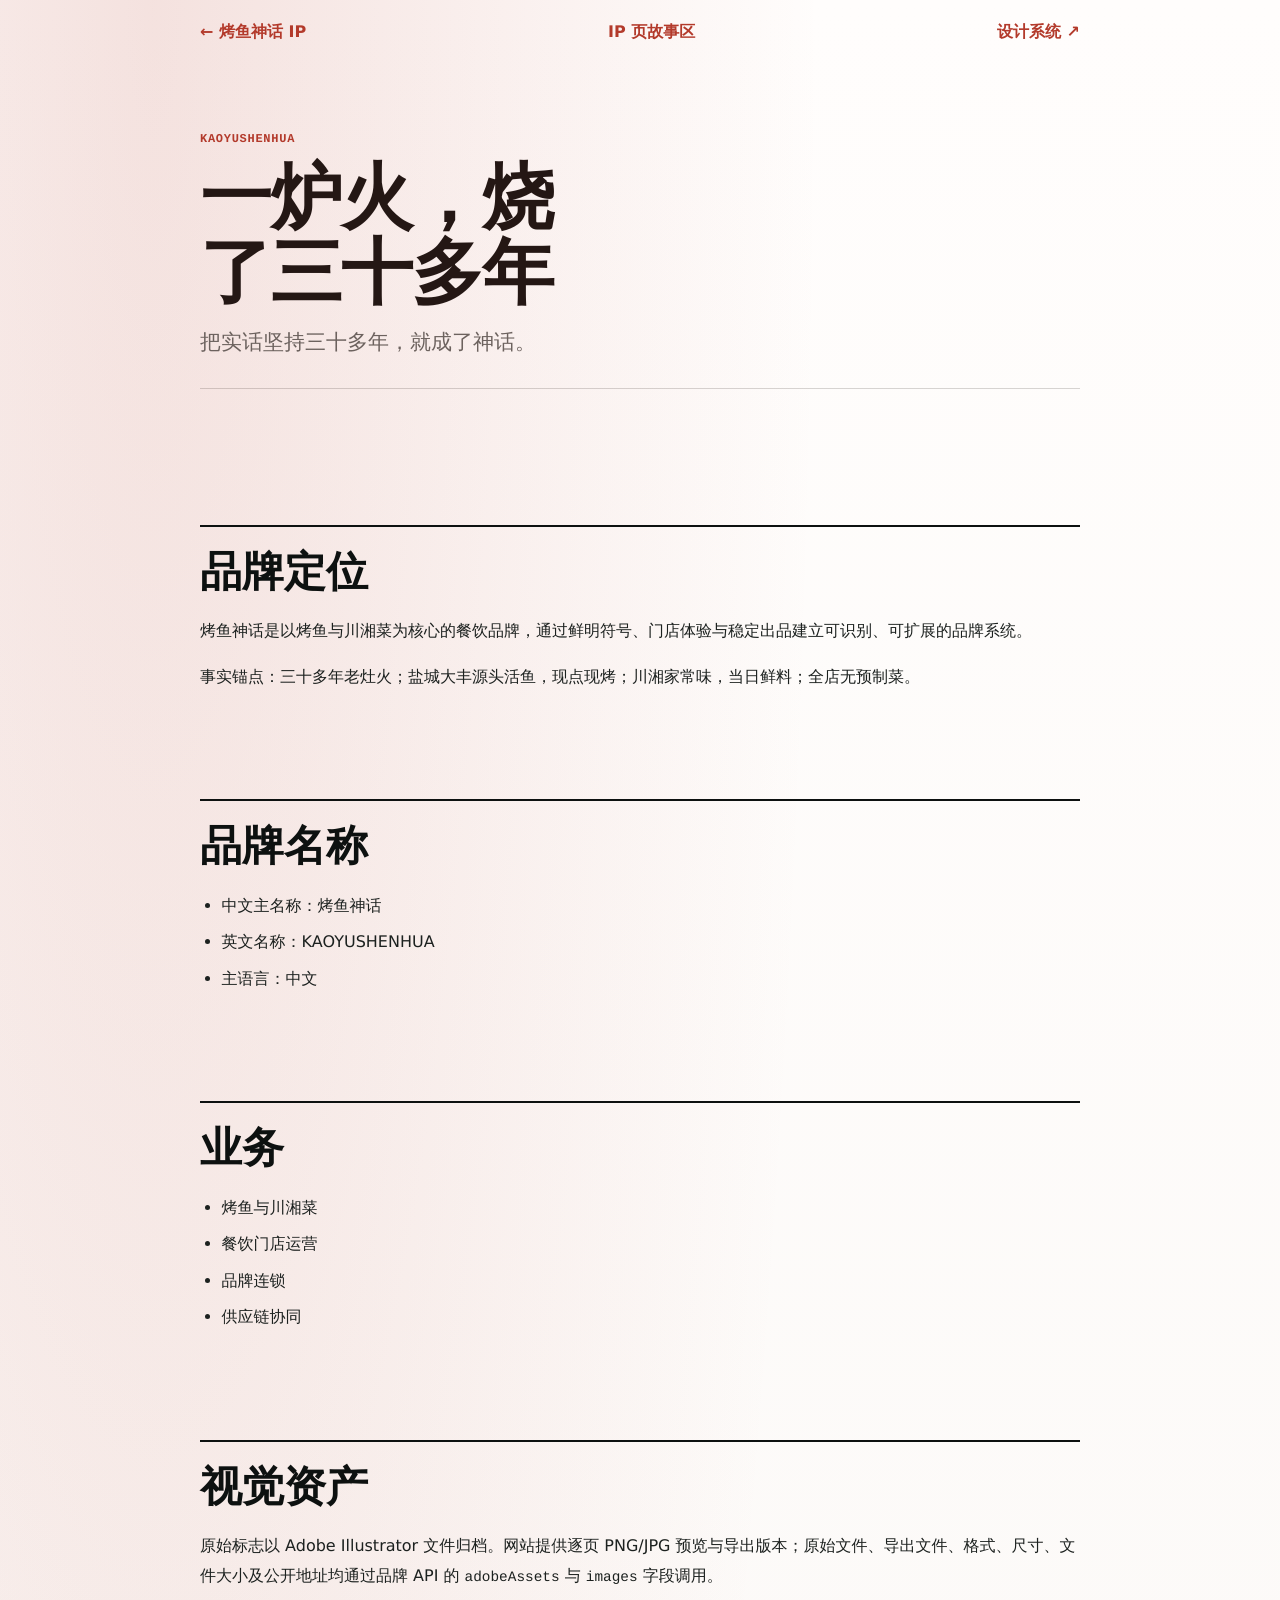
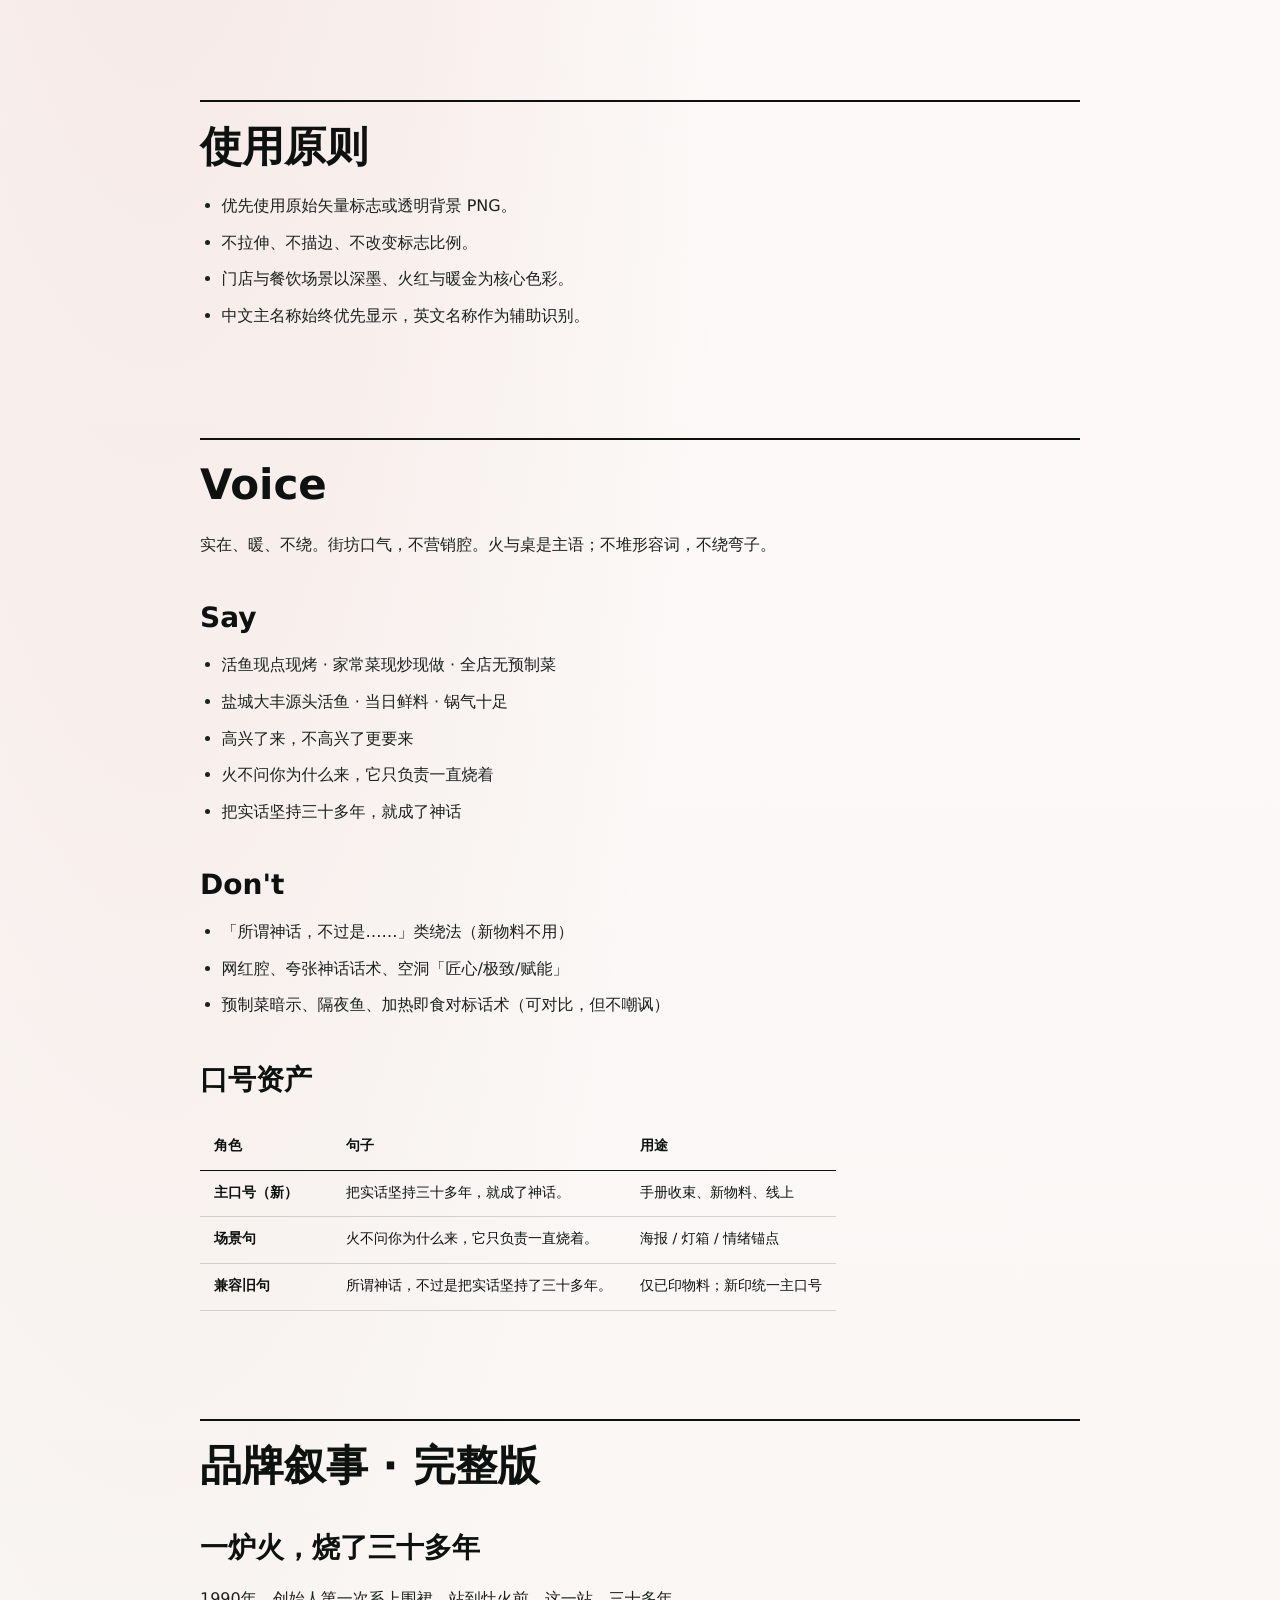
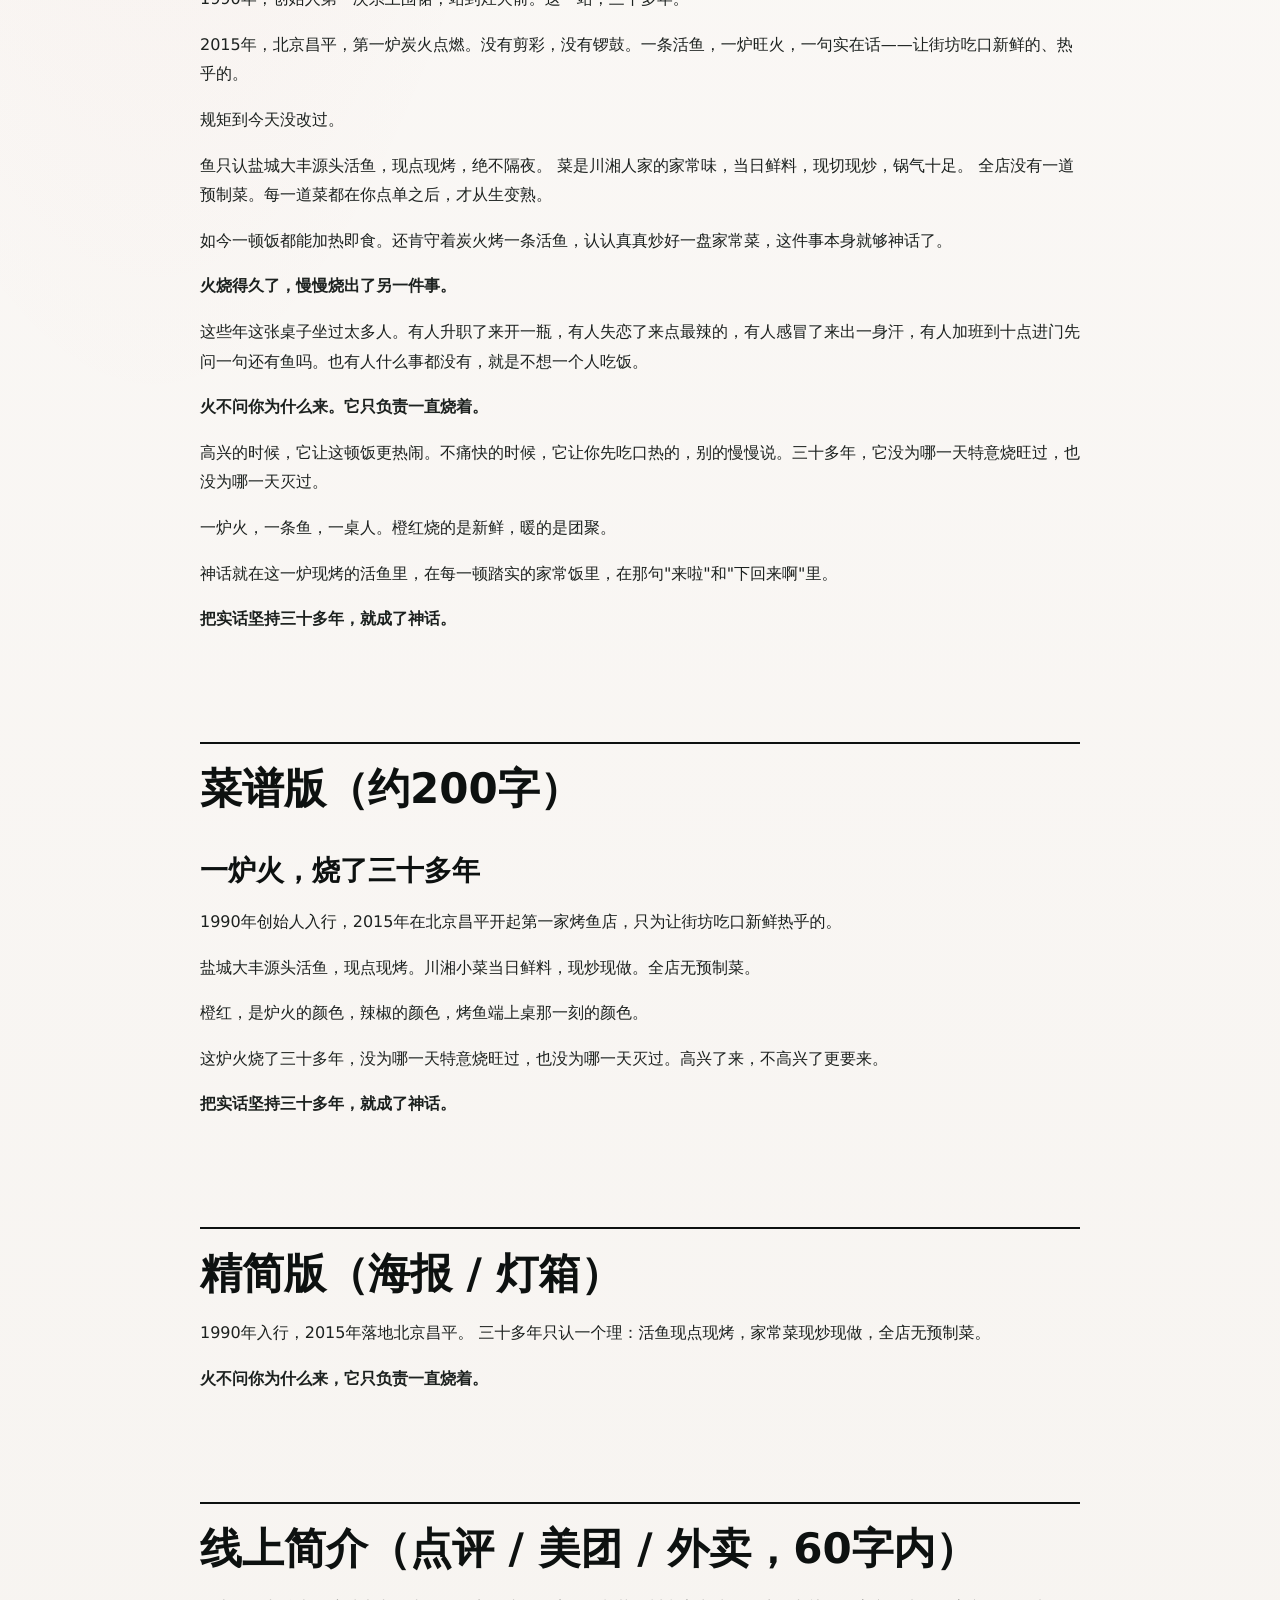
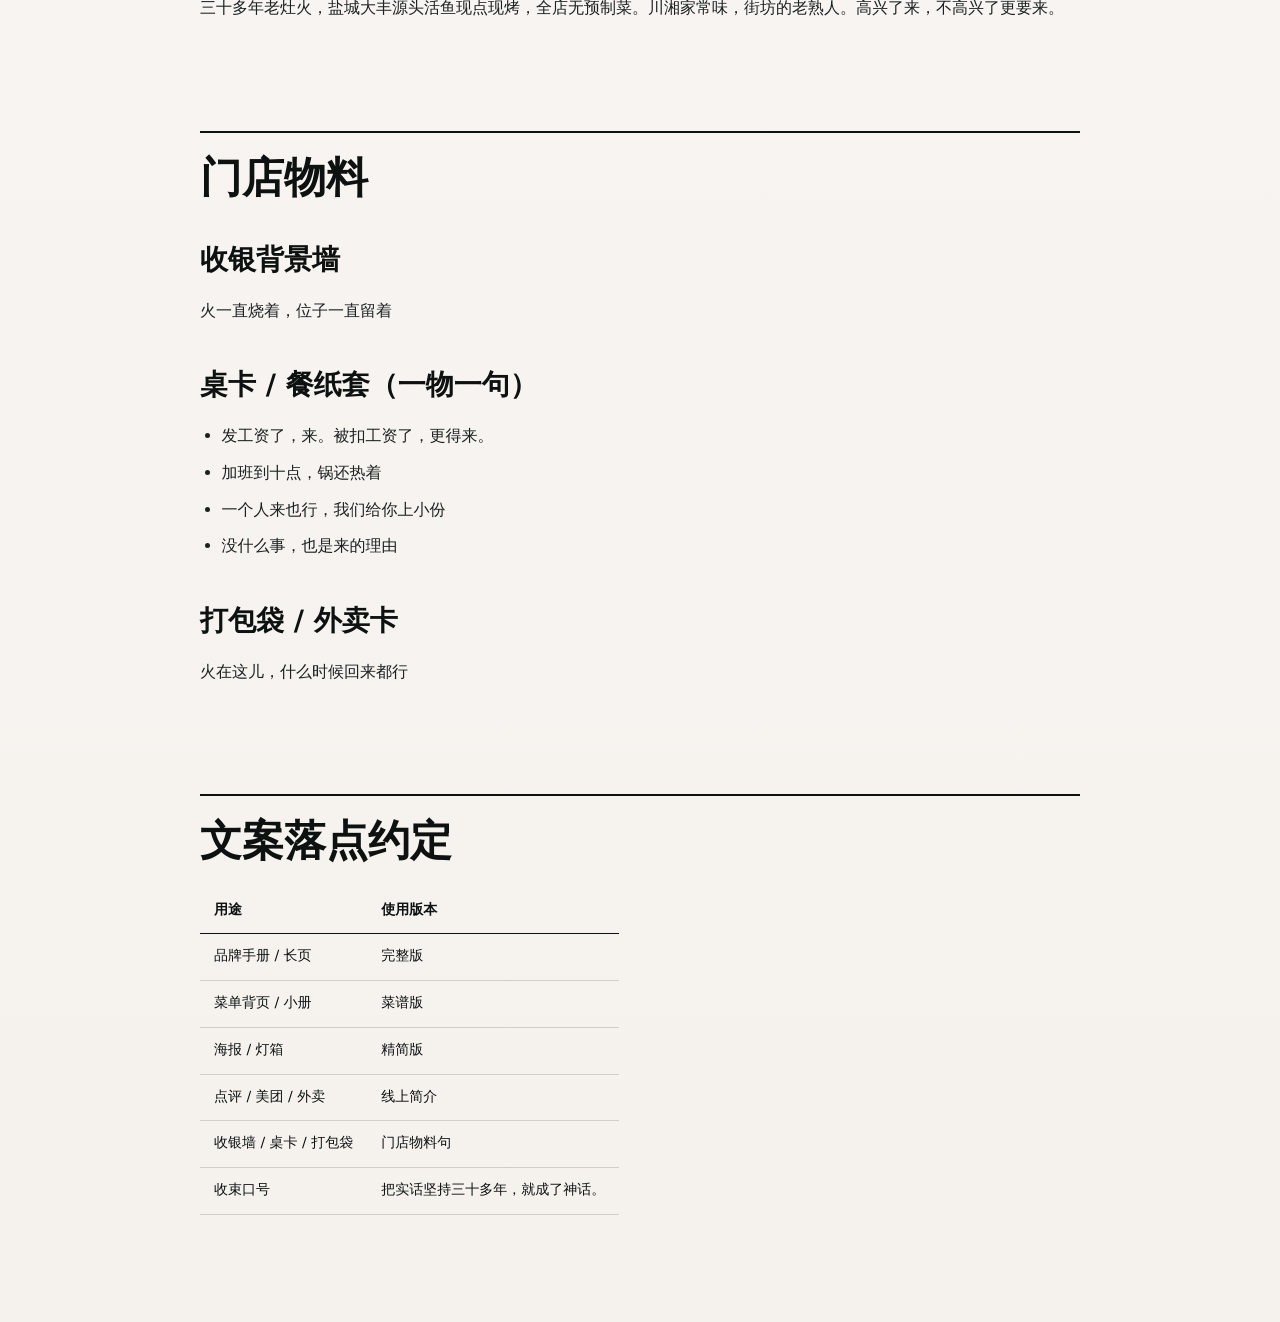
<file: site/kaoyu-shenhua/index.html>
<!doctype html>
<html lang="zh-CN">
<head>
  <meta charset="utf-8">
  <meta name="viewport" content="width=device-width, initial-scale=1">
  <title>烤鱼神话 · 一炉火，烧了三十多年</title>
  <meta name="description" content="三十多年老灶火，盐城大丰源头活鱼现点现烤，全店无预制菜。把实话坚持三十多年，就成了神话。">
  <meta name="theme-color" content="#FFFEFA">
  <meta name="color-scheme" content="light">
  <link rel="icon" href="../favicon.svg" type="image/svg+xml">
  <link rel="apple-touch-icon" href="https://media.apuch.art/public/iptrust/iptrust-logo-logohdpi-4a253cbe0faa/4a253cbe0faa2a0ef62d149ffe2ddf8e6bac179bd964b767673baa3ec5386b64/original.png">
  <link rel="manifest" href="../site.webmanifest">
  <link rel="alternate" href="../agent.json" type="application/json" title="IPTrust Agent Entry">
  <link rel="alternate" href="../llms.txt" type="text/plain" title="IPTrust LLM Guide">
  <link rel="alternate" href="../api/openapi.json" type="application/vnd.oai.openapi+json" title="IPTrust OpenAPI">
  <link rel="alternate" href="../api/fonts.json" type="application/json" title="IPTrust Open-source Type Library">
  <link rel="stylesheet" href="../assets/site-5c7c158-9eaae190.css">
  <style>
    .kaoyu-story-page {
      --brand-primary: #241714;
      --brand-accent: #B33A2B;
      --brand-secondary: #C89B58;
      --brand-paper: #FFFDFC;
      --brand-ink: #181312;
      --brand-muted: #6C625E;
      --brand-line: rgba(36, 23, 20, 0.18);
      min-height: 100dvh;
      background:
        radial-gradient(ellipse at 12% 0%, color-mix(in srgb, #B33A2B 14%, transparent), transparent 42%),
        linear-gradient(180deg, #FFFDFC 0%, #F5F2EE 100%);
      color: var(--brand-ink);
    }
    .kaoyu-story-page .story-top {
      display: flex;
      flex-wrap: wrap;
      align-items: center;
      justify-content: space-between;
      gap: 12px;
      max-width: 920px;
      margin: 0 auto;
      padding: 22px 20px 0;
    }
    .kaoyu-story-page .story-top a {
      color: var(--brand-accent);
      text-decoration: none;
      font-weight: 600;
    }
    .kaoyu-story-page .story-hero {
      max-width: 920px;
      margin: 0 auto;
      padding: clamp(36px, 8vw, 88px) 20px 28px;
    }
    .kaoyu-story-page .story-hero .eyebrow {
      margin: 0 0 12px;
      color: var(--brand-accent);
      font: 650 12px/1.4 ui-monospace, SFMono-Regular, Menlo, Consolas, monospace;
      letter-spacing: .06em;
    }
    .kaoyu-story-page .story-hero h1 {
      margin: 0 0 14px;
      max-width: 10ch;
      color: var(--brand-primary);
      font-size: clamp(42px, 8vw, 72px);
      line-height: 1.05;
      letter-spacing: -.02em;
    }
    .kaoyu-story-page .story-hero .tagline {
      margin: 0;
      max-width: 36rem;
      color: var(--brand-muted);
      font-size: clamp(17px, 2vw, 21px);
      line-height: 1.65;
    }
    .kaoyu-story-page .story-body {
      max-width: 920px;
      margin: 0 auto;
      padding: 0 20px 72px;
    }
    .kaoyu-story-page .story-body .rendered-document {
      border-top: 1px solid var(--brand-line);
      padding-top: 28px;
    }
    .kaoyu-story-page .story-body h1 { display: none; }
  </style>
</head>
<body class="kaoyu-story-page">
  <header class="story-top">
    <a href="../brand.html?brand=kaoyu-shenhua">← 烤鱼神话 IP</a>
    <a href="../brand.html?brand=kaoyu-shenhua#kaoyu-story">IP 页故事区</a>
    <a href="https://github.com/ksamint/dsys_kaoyu-shenhua" target="_blank" rel="noreferrer">设计系统 ↗</a>
  </header>
  <section class="story-hero">
    <p class="eyebrow">KAOYUSHENHUA</p>
    <h1>一炉火，烧了三十多年</h1>
    <p class="tagline">把实话坚持三十多年，就成了神话。</p>
  </section>
  <main class="story-body">
    <article class="rendered-document brand-guide-document"><h1 id="kaoyu-shenhua-guide-1-烤鱼神话">烤鱼神话</h1>
<h2 id="kaoyu-shenhua-guide-1-品牌定位">品牌定位</h2>
<p>烤鱼神话是以烤鱼与川湘菜为核心的餐饮品牌，通过鲜明符号、门店体验与稳定出品建立可识别、可扩展的品牌系统。</p>
<p>事实锚点：三十多年老灶火；盐城大丰源头活鱼，现点现烤；川湘家常味，当日鲜料；全店无预制菜。</p>
<h2 id="kaoyu-shenhua-guide-1-品牌名称">品牌名称</h2>
<ul>
<li>中文主名称：烤鱼神话</li>
<li>英文名称：KAOYUSHENHUA</li>
<li>主语言：中文</li>
</ul>
<h2 id="kaoyu-shenhua-guide-1-业务">业务</h2>
<ul>
<li>烤鱼与川湘菜</li>
<li>餐饮门店运营</li>
<li>品牌连锁</li>
<li>供应链协同</li>
</ul>
<h2 id="kaoyu-shenhua-guide-1-视觉资产">视觉资产</h2>
<p>原始标志以 Adobe Illustrator 文件归档。网站提供逐页 PNG/JPG 预览与导出版本；原始文件、导出文件、格式、尺寸、文件大小及公开地址均通过品牌 API 的 <code>adobeAssets</code> 与 <code>images</code> 字段调用。</p>
<h2 id="kaoyu-shenhua-guide-1-使用原则">使用原则</h2>
<ul>
<li>优先使用原始矢量标志或透明背景 PNG。</li>
<li>不拉伸、不描边、不改变标志比例。</li>
<li>门店与餐饮场景以深墨、火红与暖金为核心色彩。</li>
<li>中文主名称始终优先显示，英文名称作为辅助识别。</li>
</ul>
<h2 id="kaoyu-shenhua-guide-1-voice">Voice</h2>
<p>实在、暖、不绕。街坊口气，不营销腔。火与桌是主语；不堆形容词，不绕弯子。</p>
<h3 id="kaoyu-shenhua-guide-1-say">Say</h3>
<ul>
<li>活鱼现点现烤 · 家常菜现炒现做 · 全店无预制菜</li>
<li>盐城大丰源头活鱼 · 当日鲜料 · 锅气十足</li>
<li>高兴了来，不高兴了更要来</li>
<li>火不问你为什么来，它只负责一直烧着</li>
<li>把实话坚持三十多年，就成了神话</li>
</ul>
<h3 id="kaoyu-shenhua-guide-1-don-t">Don&#39;t</h3>
<ul>
<li>「所谓神话，不过是……」类绕法（新物料不用）</li>
<li>网红腔、夸张神话话术、空洞「匠心/极致/赋能」</li>
<li>预制菜暗示、隔夜鱼、加热即食对标话术（可对比，但不嘲讽）</li>
</ul>
<h3 id="kaoyu-shenhua-guide-1-口号资产">口号资产</h3>
<table>
<thead>
<tr>
<th>角色</th>
<th>句子</th>
<th>用途</th>
</tr>
</thead>
<tbody><tr>
<td><strong>主口号（新）</strong></td>
<td>把实话坚持三十多年，就成了神话。</td>
<td>手册收束、新物料、线上</td>
</tr>
<tr>
<td><strong>场景句</strong></td>
<td>火不问你为什么来，它只负责一直烧着。</td>
<td>海报 / 灯箱 / 情绪锚点</td>
</tr>
<tr>
<td><strong>兼容旧句</strong></td>
<td>所谓神话，不过是把实话坚持了三十多年。</td>
<td>仅已印物料；新印统一主口号</td>
</tr>
</tbody></table>
<h2 id="kaoyu-shenhua-guide-1-品牌叙事-完整版">品牌叙事 · 完整版</h2>
<h3 id="kaoyu-shenhua-guide-1-一炉火-烧了三十多年">一炉火，烧了三十多年</h3>
<p>1990年，创始人第一次系上围裙，站到灶火前。这一站，三十多年。</p>
<p>2015年，北京昌平，第一炉炭火点燃。没有剪彩，没有锣鼓。一条活鱼，一炉旺火，一句实在话——让街坊吃口新鲜的、热乎的。</p>
<p>规矩到今天没改过。</p>
<p>鱼只认盐城大丰源头活鱼，现点现烤，绝不隔夜。
菜是川湘人家的家常味，当日鲜料，现切现炒，锅气十足。
全店没有一道预制菜。每一道菜都在你点单之后，才从生变熟。</p>
<p>如今一顿饭都能加热即食。还肯守着炭火烤一条活鱼，认认真真炒好一盘家常菜，这件事本身就够神话了。</p>
<p><strong>火烧得久了，慢慢烧出了另一件事。</strong></p>
<p>这些年这张桌子坐过太多人。有人升职了来开一瓶，有人失恋了来点最辣的，有人感冒了来出一身汗，有人加班到十点进门先问一句还有鱼吗。也有人什么事都没有，就是不想一个人吃饭。</p>
<p><strong>火不问你为什么来。它只负责一直烧着。</strong></p>
<p>高兴的时候，它让这顿饭更热闹。不痛快的时候，它让你先吃口热的，别的慢慢说。三十多年，它没为哪一天特意烧旺过，也没为哪一天灭过。</p>
<p>一炉火，一条鱼，一桌人。橙红烧的是新鲜，暖的是团聚。</p>
<p>神话就在这一炉现烤的活鱼里，在每一顿踏实的家常饭里，在那句&quot;来啦&quot;和&quot;下回来啊&quot;里。</p>
<p><strong>把实话坚持三十多年，就成了神话。</strong></p>
<h2 id="kaoyu-shenhua-guide-1-菜谱版-约200字">菜谱版（约200字）</h2>
<h3 id="kaoyu-shenhua-guide-1-一炉火-烧了三十多年-2">一炉火，烧了三十多年</h3>
<p>1990年创始人入行，2015年在北京昌平开起第一家烤鱼店，只为让街坊吃口新鲜热乎的。</p>
<p>盐城大丰源头活鱼，现点现烤。川湘小菜当日鲜料，现炒现做。全店无预制菜。</p>
<p>橙红，是炉火的颜色，辣椒的颜色，烤鱼端上桌那一刻的颜色。</p>
<p>这炉火烧了三十多年，没为哪一天特意烧旺过，也没为哪一天灭过。高兴了来，不高兴了更要来。</p>
<p><strong>把实话坚持三十多年，就成了神话。</strong></p>
<h2 id="kaoyu-shenhua-guide-1-精简版-海报-灯箱">精简版（海报 / 灯箱）</h2>
<p>1990年入行，2015年落地北京昌平。
三十多年只认一个理：活鱼现点现烤，家常菜现炒现做，全店无预制菜。</p>
<p><strong>火不问你为什么来，它只负责一直烧着。</strong></p>
<h2 id="kaoyu-shenhua-guide-1-线上简介-点评-美团-外卖-60字内">线上简介（点评 / 美团 / 外卖，60字内）</h2>
<p>三十多年老灶火，盐城大丰源头活鱼现点现烤，全店无预制菜。川湘家常味，街坊的老熟人。高兴了来，不高兴了更要来。</p>
<h2 id="kaoyu-shenhua-guide-1-门店物料">门店物料</h2>
<h3 id="kaoyu-shenhua-guide-1-收银背景墙">收银背景墙</h3>
<p>火一直烧着，位子一直留着</p>
<h3 id="kaoyu-shenhua-guide-1-桌卡-餐纸套-一物一句">桌卡 / 餐纸套（一物一句）</h3>
<ul>
<li>发工资了，来。被扣工资了，更得来。</li>
<li>加班到十点，锅还热着</li>
<li>一个人来也行，我们给你上小份</li>
<li>没什么事，也是来的理由</li>
</ul>
<h3 id="kaoyu-shenhua-guide-1-打包袋-外卖卡">打包袋 / 外卖卡</h3>
<p>火在这儿，什么时候回来都行</p>
<h2 id="kaoyu-shenhua-guide-1-文案落点约定">文案落点约定</h2>
<table>
<thead>
<tr>
<th>用途</th>
<th>使用版本</th>
</tr>
</thead>
<tbody><tr>
<td>品牌手册 / 长页</td>
<td>完整版</td>
</tr>
<tr>
<td>菜单背页 / 小册</td>
<td>菜谱版</td>
</tr>
<tr>
<td>海报 / 灯箱</td>
<td>精简版</td>
</tr>
<tr>
<td>点评 / 美团 / 外卖</td>
<td>线上简介</td>
</tr>
<tr>
<td>收银墙 / 桌卡 / 打包袋</td>
<td>门店物料句</td>
</tr>
<tr>
<td>收束口号</td>
<td>把实话坚持三十多年，就成了神话。</td>
</tr>
</tbody></table>
</article>
  </main>
</body>
</html>
</file>
<file: site/assets/site-5c7c158-9eaae190.css>
:root {
  color-scheme: light;
  --bg: #f2f0eb;
  --paper: #fffefa;
  --ink: #161412;
  --muted: #66635d;
  --line: rgba(22, 20, 18, .13);
  --accent: #9a7a3f;
  --blue: #0a1626;
  --green: #0e8c7b;
}
* { box-sizing: border-box; }
html {
  scroll-behavior: smooth;
  text-rendering: optimizeLegibility;
}
body {
  margin: 0;
  min-width: 320px;
  font-family: Inter, ui-sans-serif, system-ui, -apple-system, BlinkMacSystemFont, "Segoe UI", sans-serif;
  -webkit-font-smoothing: antialiased;
  -moz-osx-font-smoothing: grayscale;
  color: var(--ink);
  background: var(--bg);
}
img { display: block; max-width: 100%; }
.hub-home {
  background:
    linear-gradient(180deg, rgba(255, 254, 250, .92), rgba(242, 240, 235, .98) 42%),
    var(--bg);
}
a { color: inherit; }
.topbar {
  display: flex;
  justify-content: space-between;
  align-items: center;
  gap: 24px;
  padding: 18px clamp(18px, 4vw, 48px);
  border-bottom: 1px solid var(--line);
  background: rgba(255, 254, 250, .82);
  backdrop-filter: blur(16px);
  -webkit-backdrop-filter: blur(16px);
  position: sticky;
  top: 0;
  z-index: 10;
}
.brand { font-weight: 750; text-decoration: none; letter-spacing: 0; }
.topbar-search {
  flex: 1 1 420px;
  max-width: 520px;
  position: relative;
}
.topbar-search input {
  width: 100%;
  min-height: 38px;
  border-radius: 999px;
  background:
    linear-gradient(90deg, rgba(255, 254, 250, .92), rgba(255, 254, 250, .72)),
    var(--paper);
  border-color: color-mix(in srgb, var(--line) 82%, var(--blue));
  padding: 0 16px;
  font-size: 14px;
}
.topbar-search input:focus {
  border-color: var(--blue);
  box-shadow: 0 0 0 4px rgba(10, 22, 38, .08);
}
nav { display: flex; align-items: center; gap: 18px; color: var(--muted); font-size: 14px; }
nav a { text-decoration: none; }
nav a:hover { color: var(--ink); }
.top-actions {
  gap: 16px;
  flex: 0 0 auto;
  white-space: nowrap;
}
.top-actions a,
.top-actions button {
  appearance: none;
  border: 0;
  background: transparent;
  color: var(--muted);
  padding: 0;
  font: inherit;
  font-weight: 640;
  text-decoration: none;
  cursor: pointer;
  transition: color .16s ease;
}
.top-actions a:hover,
.top-actions a:focus-visible,
.top-actions button:hover,
.top-actions button:focus-visible { color: var(--ink); }
.api-link {
  display: inline-flex;
  align-items: center;
  gap: 7px;
}
.api-dot {
  width: 7px;
  height: 7px;
  border-radius: 999px;
  background: var(--muted);
  opacity: .56;
  box-shadow: 0 0 0 3px transparent;
  transition: background .16s ease, opacity .16s ease, box-shadow .16s ease;
}
.api-link:hover .api-dot,
.api-link:focus-visible .api-dot,
.api-link.api-connected .api-dot {
  background: #0E8C7B;
  opacity: 1;
  box-shadow: 0 0 0 3px rgba(14, 140, 123, .12);
}
.api-link.api-connected { color: #0E8C7B; }
.lang-toggle {
  min-height: 0;
  font: inherit;
  font-weight: 750;
}
.lang-toggle .lang-code {
  position: absolute;
  right: 4px;
  bottom: 3px;
  color: inherit;
  font-size: 8px;
  font-weight: 860;
  letter-spacing: 0;
  opacity: 0;
}
.lang-toggle .lang-code.is-active { opacity: 1; }
.api-connect-panel {
  position: fixed;
  right: clamp(14px, 4vw, 48px);
  top: 74px;
  z-index: 30;
  width: min(330px, calc(100vw - 28px));
  padding: 12px;
  border: 1px solid color-mix(in srgb, var(--green) 18%, var(--line));
  border-radius: 18px;
  background: rgba(255, 254, 250, .92);
  box-shadow: 0 18px 56px rgba(22, 20, 18, .12);
  backdrop-filter: blur(22px);
}
.api-connect-head {
  display: flex;
  justify-content: space-between;
  align-items: center;
  gap: 10px;
}
.api-connect-head .eyebrow { display: none; }
.api-connect-head h2 {
  font-size: 13px;
  line-height: 1;
  margin: 0;
  letter-spacing: 0;
}
.api-connect-panel.is-connected #apiConnectStatus { display: none; }
.api-connect-form {
  display: grid;
  grid-template-columns: minmax(0, 1fr) auto;
  align-items: end;
  gap: 8px;
  margin-top: 10px;
}
.api-connect-form label {
  margin: 0;
  gap: 5px;
}
.api-connect-form label span {
  color: var(--muted);
  font-size: 10px;
  font-weight: 760;
  letter-spacing: .06em;
  text-transform: uppercase;
}
.api-connect-form input {
  min-height: 34px;
  border-radius: 999px;
  padding: 7px 12px;
  font-size: 13px;
  background: rgba(255, 255, 255, .72);
}
.api-connect-form .portal-action {
  min-height: 34px;
  margin: 0;
  border-radius: 999px;
  padding: 7px 12px;
  font-size: 12px;
}
.api-ops {
  display: grid;
  gap: 8px;
  margin-top: 10px;
}
.connected-pill {
  justify-self: start;
  border: 1px solid rgba(14, 140, 123, .24);
  border-radius: 999px;
  padding: 5px 9px;
  color: #0E8C7B;
  background: rgba(14, 140, 123, .08);
  font-size: 11px;
}
.api-ops .muted {
  margin: 0;
  font-size: 11px;
  line-height: 1.3;
}
.api-ops .portal-links {
  gap: 6px;
  margin-top: 2px;
}
.api-ops .portal-links a,
.api-ops .api-copy {
  padding: 5px 8px;
  font-size: 11px;
}
.api-copy {
  border: 1px solid var(--line);
  border-radius: 999px;
  color: var(--ink);
  font-size: 13px;
  font-weight: 760;
  padding: 7px 10px;
  background: rgba(255, 254, 250, .7);
}
.api-copy:hover { border-color: var(--green); color: var(--green); }
.api-resource-summary {
  max-height: 260px;
  overflow: auto;
  margin: 12px 0 0;
  padding: 12px;
  border: 1px solid var(--line);
  border-radius: 8px;
  background: rgba(255,255,255,.74);
  font-size: 12px;
  white-space: pre-wrap;
}
main { width: min(1180px, calc(100vw - 36px)); margin: 0 auto; }
.hub-hero {
  min-height: 54vh;
  display: grid;
  grid-template-columns: minmax(0, .92fr) minmax(340px, .78fr);
  gap: clamp(24px, 4vw, 42px);
  align-items: center;
  padding: clamp(34px, 6vw, 72px) 0 24px;
}
.hero-copy { max-width: 760px; }
.eyebrow { color: var(--accent); font-size: 12px; font-weight: 760; text-transform: uppercase; letter-spacing: .18em; }
h1 { font-size: clamp(54px, 7.2vw, 74px); line-height: .96; margin: 8px 0 16px; letter-spacing: 0; max-width: 980px; }
h2 { font-size: clamp(26px, 3.5vw, 34px); line-height: 1.08; margin: 0 0 8px; letter-spacing: 0; }
h3 { margin: 0 0 8px; }
p { line-height: 1.65; }
.hub-hero p:not(.eyebrow), .muted { color: var(--muted); font-size: 16px; max-width: 640px; }
.hero-index {
  display: grid;
  gap: 8px;
  align-self: center;
  max-height: min(520px, 58vh);
  overflow: auto;
  padding: 2px 10px 2px 0;
  border-top: 0;
  perspective: 1200px;
  mask-image: linear-gradient(to bottom, transparent, #000 24px, #000 calc(100% - 24px), transparent);
  scrollbar-width: none;
}
.hero-index::-webkit-scrollbar { display: none; }
.hero-index-row {
  display: grid;
  grid-template-columns: minmax(0, 1fr) max-content max-content max-content;
  align-items: center;
  gap: 12px;
  border: 1px solid color-mix(in srgb, var(--brand-primary, var(--blue)) 16%, transparent);
  border-radius: 999px;
  color: var(--brand-primary);
  padding: 8px 8px 8px 14px;
  font-size: 14px;
  font-weight: 760;
  text-decoration: none;
  background:
    linear-gradient(90deg, color-mix(in srgb, var(--brand-primary, var(--blue)) 7%, transparent), rgba(255, 254, 250, .42) 54%, transparent),
    rgba(255, 254, 250, .32);
  box-shadow: 0 10px 34px rgba(22, 20, 18, .045);
  transform: translate3d(calc((var(--row-index, 0) % 2) * 10px), 10px, 0);
  opacity: 0;
  animation: row-flow .64s cubic-bezier(.2,.8,.2,1) forwards;
  animation-delay: calc(var(--row-index, 0) * 32ms);
  transition: transform .18s ease, background .18s ease, box-shadow .18s ease;
}
.hero-index-link {
  display: block;
  color: inherit;
  min-width: 0;
  overflow: hidden;
  text-decoration: none;
}
.hero-index-row:hover {
  background:
    linear-gradient(90deg, color-mix(in srgb, var(--brand-primary, var(--blue)) 14%, transparent), rgba(255, 254, 250, .68) 62%, transparent),
    rgba(255, 254, 250, .56);
  box-shadow: 0 14px 42px rgba(22, 20, 18, .08);
  transform: translate3d(6px, -1px, 0);
}
.hero-index-title {
  display: block;
  min-width: 0;
  overflow: hidden;
  text-overflow: ellipsis;
  white-space: nowrap;
}
.hero-index-secondary {
  color: color-mix(in srgb, currentColor 68%, var(--muted));
  font-size: 12px;
  font-weight: 690;
}
.hero-index-colors {
  display: flex;
  flex: 0 0 auto;
  gap: 5px;
}
.hero-index-row .icon-copy { flex: 0 0 auto; }
.hero-index-github svg { fill: currentColor; stroke: none; }
.hero-index-row[data-brand="sidera"] { color: var(--brand-ink); }
.hero-index-row[data-brand="sidera"] .icon-copy { color: var(--brand-ink); }
.color-dot {
  width: 18px;
  height: 18px;
  min-height: 18px;
  padding: 0;
  border: 1px solid rgba(0, 0, 0, .14);
  border-radius: 999px;
  background: var(--dot);
  cursor: pointer;
  position: relative;
}
.color-dot.copied { outline: 2px solid var(--brand-primary, var(--blue)); outline-offset: 2px; }
.color-dot::after {
  content: attr(data-color-tooltip);
  position: absolute;
  left: 50%;
  bottom: calc(100% + 8px);
  transform: translateX(-50%);
  width: max-content;
  max-width: 220px;
  padding: 6px 8px;
  border: 1px solid var(--line);
  border-radius: 6px;
  background: var(--ink);
  color: var(--paper);
  font-size: 11px;
  line-height: 1.3;
  opacity: 0;
  pointer-events: none;
  white-space: nowrap;
  transition: opacity .14s ease;
  z-index: 20;
}
.color-dot:hover::after,
.color-dot:focus-visible::after { opacity: 1; }
.icon-copy {
  width: 30px;
  height: 30px;
  min-height: 30px;
  padding: 0;
  border-radius: 999px;
  border-color: var(--brand-line, var(--line));
  background: color-mix(in srgb, var(--brand-paper, white) 88%, var(--brand-primary, var(--blue)));
  color: var(--brand-primary, var(--blue));
  display: grid;
  place-items: center;
}
.icon-copy svg { width: 15px; height: 15px; stroke: currentColor; stroke-width: 2; fill: none; }
.icon-copy:hover,
.icon-copy.copied { background: var(--brand-primary, var(--blue)); color: var(--brand-button-text, white); }
.icon-copy.copied {
  box-shadow: 0 0 0 4px color-mix(in srgb, var(--brand-primary, var(--blue)) 16%, transparent);
}
@keyframes row-rise {
  to { opacity: 1; transform: translateY(0); }
}
@keyframes row-flow {
  to { opacity: 1; transform: translate3d(calc((var(--row-index, 0) % 2) * 6px), 0, 0); }
}
.section-head {
  display: flex;
  justify-content: space-between;
  gap: 28px;
  align-items: end;
  padding: 10px 0 18px;
  border-top: 1px solid var(--line);
}
.evolution-entry {
  padding: 6px 0 34px;
}
.evolution-link {
  display: grid;
  grid-template-columns: minmax(220px, .9fr) minmax(360px, 1.1fr) auto;
  align-items: center;
  gap: clamp(22px, 4vw, 58px);
  min-height: 124px;
  padding: 22px 0;
  border-top: 1px solid var(--ink);
  border-bottom: 1px solid var(--line);
  color: var(--ink);
  text-decoration: none;
  transition: color .2s ease, padding .28s cubic-bezier(.2,.8,.2,1);
}
.evolution-link:hover,
.evolution-link:focus-visible {
  color: var(--blue);
  padding-left: 10px;
  padding-right: 10px;
}
.evolution-copy h2 {
  max-width: 440px;
  margin: 7px 0 0;
  font-size: clamp(26px, 3vw, 38px);
  text-wrap: balance;
}
.evolution-copy .eyebrow { margin: 0; }
.evolution-path {
  display: grid;
  grid-template-columns: repeat(5, minmax(0, 1fr));
  align-items: center;
  gap: 0;
  color: var(--muted);
  font-size: 13px;
  font-weight: 720;
}
.evolution-path span {
  position: relative;
  padding-right: 18px;
  white-space: nowrap;
}
.evolution-path span:not(:last-child)::after {
  content: "/";
  position: absolute;
  right: 7px;
  color: var(--line);
}
.evolution-open {
  display: grid;
  width: 42px;
  height: 42px;
  place-items: center;
  border: 1px solid var(--line);
  border-radius: 999px;
  font-size: 20px;
  transition: transform .2s ease, background .2s ease, color .2s ease;
}
.evolution-link:hover .evolution-open,
.evolution-link:focus-visible .evolution-open {
  transform: translate(2px, -2px);
  background: var(--blue);
  color: var(--paper);
}
.library-entry { padding: 0 0 34px; }
.library-entry-link {
  display: grid;
  grid-template-columns: minmax(260px, .8fr) minmax(440px, 1.2fr) auto;
  align-items: stretch;
  min-height: 150px;
  border-top: 1px solid var(--ink);
  border-bottom: 1px solid var(--ink);
  color: var(--ink);
  text-decoration: none;
}
.library-entry-copy { display: grid; align-content: center; padding: 22px 28px 22px 0; }
.library-entry-copy h2 { max-width: 480px; margin: 8px 0 0; font-size: clamp(24px, 2.5vw, 34px); line-height: 1.04; text-wrap: balance; }
.library-entry-copy .eyebrow { margin: 0; }
.library-entry-stats { display: grid; grid-template-columns: repeat(4, minmax(0, 1fr)); border-left: 1px solid var(--line); }
.library-entry-stats span { display: grid; align-content: center; gap: 7px; padding: 18px; border-right: 1px solid var(--line); }
.library-entry-stats strong { font: 800 clamp(24px, 3vw, 42px)/.9 ui-monospace, SFMono-Regular, Menlo, Consolas, monospace; }
.library-entry-stats small { color: var(--muted); font-size: 11px; font-weight: 720; }
.library-entry-open { display: grid; width: 54px; place-items: center; font-size: 22px; transition: background .2s ease, color .2s ease; }
.library-entry-link:hover .library-entry-open,
.library-entry-link:focus-visible .library-entry-open { background: var(--ink); color: var(--paper); }
.library-entry-link:hover .library-entry-copy h2,
.library-entry-link:focus-visible .library-entry-copy h2 { color: var(--blue); }
.entry-portals {
  display: grid;
  grid-template-columns: minmax(0, 1.55fr) repeat(2, minmax(0, .72fr));
  gap: clamp(12px, 2vw, 20px);
  padding: 8px 0 34px;
}
.portal {
  border-top: 1px solid color-mix(in srgb, var(--ink) 18%, transparent);
  padding: 14px 0 0;
  min-height: 136px;
  display: grid;
  align-content: start;
}
.portal-agent {
  grid-template-columns: minmax(0, 1fr) auto;
  gap: 18px 24px;
  min-height: 164px;
  border-top-color: var(--ink);
}
.portal-agent-copy { min-width: 0; }
.agent-access-label {
  display: flex;
  align-items: center;
  gap: 12px;
}
.agent-access-label .eyebrow { margin: 0; }
.agent-health {
  display: inline-flex;
  align-items: center;
  gap: 6px;
  color: var(--muted);
  font-size: 11px;
  font-weight: 720;
}
.agent-health i {
  width: 6px;
  height: 6px;
  border-radius: 999px;
  background: var(--accent);
  box-shadow: 0 0 0 3px color-mix(in srgb, var(--accent) 12%, transparent);
}
.agent-health.is-online { color: #0B7567; }
.agent-health.is-online i {
  background: #0E8C7B;
  box-shadow: 0 0 0 3px rgba(14, 140, 123, .12);
}
.agent-protocols {
  display: flex;
  flex-wrap: wrap;
  gap: 7px;
  margin-top: 14px;
}
.agent-protocols code {
  border: 1px solid var(--line);
  border-radius: 999px;
  padding: 5px 8px;
  color: var(--blue);
  background: rgba(255, 254, 250, .64);
  font-size: 11px;
}
.agent-actions {
  display: grid;
  align-content: start;
  justify-items: stretch;
  gap: 8px;
  min-width: 156px;
}
.agent-actions .portal-action { width: 100%; margin-top: 0; }
.portal-secondary {
  display: inline-flex;
  min-height: 34px;
  align-items: center;
  justify-content: center;
  border: 1px solid var(--line);
  border-radius: 6px;
  padding: 7px 10px;
  color: var(--ink);
  background: transparent;
  font-size: 12px;
  font-weight: 720;
  text-decoration: none;
}
.portal-secondary:hover,
.portal-secondary:focus-visible {
  border-color: var(--blue);
  color: var(--blue);
}
.portal-agent .portal-status { grid-column: 1 / -1; margin-top: -8px !important; }
.portal h3 {
  font-size: 21px;
  line-height: 1.1;
  margin: 8px 0 6px;
}
.portal p:not(.eyebrow) {
  color: var(--muted);
  font-size: 13px;
  line-height: 1.35;
  margin: 0;
}
.portal-action {
  justify-self: start;
  margin-top: 16px;
  border: 1px solid var(--ink);
  background: var(--ink);
  color: var(--paper);
  min-height: 38px;
  padding: 9px 14px;
}
.portal-action:hover,
.portal-action.copied {
  background: var(--blue);
  border-color: var(--blue);
}
.portal-status {
  min-height: 18px;
  margin-top: 8px !important;
  color: var(--ink) !important;
  font-size: 12px !important;
  font-weight: 720;
}
.portal-points {
  display: grid;
  gap: 5px;
  margin: 12px 0 0;
  padding: 0;
  list-style: none;
  color: var(--muted);
  font-size: 13px;
  line-height: 1.45;
}
.portal-points li::before {
  content: "+";
  margin-right: 6px;
  color: var(--blue);
  font-weight: 900;
}
.collab-card {
  display: grid;
  grid-template-columns: minmax(0, 1fr) 108px;
  gap: 14px;
  align-items: end;
  margin-top: 14px;
  padding: 14px;
  border: 1px solid var(--line);
  border-radius: 8px;
  background: rgba(255, 254, 250, .72);
}
.collab-mail {
  color: var(--ink);
  font-size: 17px;
  font-weight: 860;
  text-decoration: none;
}
.collab-mail:hover { color: var(--blue); }
.collab-card img {
  width: 108px;
  height: 108px;
  object-fit: contain;
  border: 1px solid var(--line);
  border-radius: 6px;
  background: white;
}
.portal-links {
  display: flex;
  flex-wrap: wrap;
  gap: 8px;
  margin-top: 16px;
}
.portal-links a {
  border: 1px solid var(--line);
  border-radius: 999px;
  color: var(--ink);
  font-size: 13px;
  font-weight: 760;
  padding: 7px 10px;
  text-decoration: none;
  background: rgba(255, 254, 250, .7);
}
.portal-links a:hover { border-color: var(--blue); }
.ip-system-main { padding-bottom: 90px; }
.ip-system-hero {
  min-height: 58vh;
  display: grid;
  align-content: end;
  padding: clamp(64px, 10vw, 128px) 0 clamp(36px, 6vw, 72px);
  border-bottom: 1px solid var(--ink);
}
.ip-system-hero h1 {
  max-width: 1050px;
  margin: 12px 0 18px;
  font-size: clamp(48px, 6.2vw, 78px);
}
.ip-system-hero > p:not(.eyebrow) {
  max-width: 620px;
  margin: 0;
  color: var(--muted);
  font-size: clamp(18px, 2vw, 24px);
}
.ip-system-actions { display: flex; flex-wrap: wrap; gap: 10px; margin-top: 28px; }
.font-library {
  --font-demo-size: 48px;
  --font-demo-weight: 400;
  padding: 92px 0 76px;
  border-bottom: 1px solid var(--ink);
}
.font-library-entry {
  display: grid;
  grid-template-columns: minmax(260px, 1fr) auto 52px;
  gap: 28px;
  align-items: center;
  padding: 42px 0;
  border-top: 1px solid var(--ink);
  border-bottom: 1px solid var(--ink);
  color: var(--ink);
  text-decoration: none;
}
.font-library-entry h2 { margin: 7px 0 0; font-size: clamp(34px, 5vw, 64px); line-height: 1; }
.font-library-entry > p { display: flex; align-items: baseline; gap: 9px; margin: 0; color: var(--muted); }
.font-library-entry > p strong { color: var(--ink); font-size: 28px; }
.font-library-entry > span { font-size: 30px; transition: transform 180ms ease; }
.font-library-entry:hover > span { transform: translate(4px, -4px); }
.font-directory-main { width: min(1420px, calc(100% - 64px)); margin: 0 auto; padding: 98px 0 70px; }
.font-directory-hero { display: grid; grid-template-columns: minmax(320px, 1.2fr) minmax(300px, .8fr); gap: clamp(48px, 9vw, 150px); align-items: end; padding: 46px 0 62px; border-bottom: 1px solid var(--ink); }
.font-directory-hero h1 { max-width: 760px; margin: 10px 0 0; font-size: clamp(58px, 8vw, 112px); line-height: .95; letter-spacing: 0; text-wrap: balance; }
.font-directory-summary { display: flex; flex-wrap: wrap; align-items: baseline; justify-content: space-between; gap: 18px 30px; }
.font-directory-count { display: flex; gap: 10px; align-items: baseline; margin: 0; }
.font-directory-count strong { font-size: 32px; }
.font-directory-count span { color: var(--muted); font-size: 12px; }
.font-directory-reference { color: var(--ink); font-size: 12px; font-weight: 760; text-decoration: none; border-bottom: 1px solid var(--line); }
.font-directory-toolbar { position: sticky; top: 67px; z-index: 16; display: grid; grid-template-columns: minmax(220px, 1fr) auto minmax(190px, .42fr) auto; gap: 20px; align-items: end; padding: 14px 0; border-bottom: 1px solid var(--ink); background: color-mix(in srgb, var(--paper) 94%, transparent); backdrop-filter: blur(14px); }
.font-directory-toolbar label { display: flex; align-items: center; gap: 10px; margin: 0; color: var(--muted); font-size: 11px; font-weight: 720; }
.font-directory-toolbar label > span { flex: 0 0 auto; white-space: nowrap; }
.font-directory-toolbar input[type="search"] { width: 100%; min-height: 38px; padding: 7px 2px; border: 0; border-bottom: 1px solid var(--line); border-radius: 0; background: transparent; color: var(--ink); }
.font-directory-toolbar input[type="range"] { flex: 1; padding: 0; accent-color: var(--ink); }
.font-directory-toolbar select { width: 72px; min-height: 36px; padding: 5px; background: transparent; }
.font-directory-layout { display: grid; grid-template-columns: 190px minmax(0, 1fr); gap: clamp(34px, 6vw, 92px); padding: 0; border-bottom: 1px solid var(--ink); }
.font-directory-layout > *,
.font-specimen-list,
.font-specimen,
.font-specimen-head,
.font-specimen-head > *,
.font-specimen-samples { min-width: 0; }
.font-category-list { position: sticky; top: 142px; align-self: start; display: flex; flex-direction: column; padding-top: 26px; }
.font-category-list strong { margin-bottom: 12px; font-size: 11px; text-transform: uppercase; }
.font-category-list button { display: flex; justify-content: space-between; min-height: 38px; padding: 8px 0; border: 0; border-bottom: 1px solid var(--line); border-radius: 0; background: transparent; color: var(--muted); text-align: left; }
.font-category-list button[aria-pressed="true"] { color: var(--ink); font-weight: 800; }
.font-empty { padding: 80px 0; color: var(--muted); }
.font-reference-directory { padding: 88px 0 76px; border-bottom: 1px solid var(--ink); }
.font-reference-directory > header { display: grid; grid-template-columns: minmax(280px, .9fr) minmax(320px, 1fr) auto; gap: clamp(28px, 6vw, 92px); align-items: end; padding-bottom: 30px; }
.font-reference-directory h2 { margin: 7px 0 0; font-size: clamp(38px, 5vw, 68px); line-height: 1; }
.font-reference-directory h2 span { font-variant-numeric: tabular-nums; }
.font-reference-directory > header p { max-width: 620px; margin: 0; color: var(--muted); line-height: 1.65; }
.font-reference-directory > header > a { color: var(--ink); font-size: 12px; font-weight: 760; text-decoration: none; border-bottom: 1px solid var(--line); }
.font-reference-status { min-height: 52px; padding: 17px 0; border-top: 1px solid var(--ink); color: var(--muted); font-size: 12px; }
.font-reference-list { border-top: 1px solid var(--ink); }
.font-reference-row { display: grid; grid-template-columns: minmax(240px, 1.1fr) minmax(130px, .45fr) minmax(210px, .75fr) auto; gap: 24px; align-items: center; min-height: 62px; padding: 13px 0; border-bottom: 1px solid var(--line); color: var(--ink); text-decoration: none; }
.font-reference-row strong { font-size: 17px; }
.font-reference-row span { min-width: 0; overflow: hidden; color: var(--muted); font-size: 11px; text-overflow: ellipsis; white-space: nowrap; }
.font-reference-row .font-reference-license { color: var(--ink); font-weight: 750; text-align: right; }
.font-reference-badge { display: inline-flex; width: max-content; margin-left: 8px; padding: 2px 5px; border: 1px solid var(--line); font-size: 9px; font-weight: 760; vertical-align: middle; }
.font-reference-more { display: block; width: 100%; min-height: 52px; border: 0; border-bottom: 1px solid var(--ink); border-radius: 0; background: transparent; color: var(--ink); font-weight: 760; }
.font-reference-more:hover { background: var(--ink); color: var(--paper); }
.font-sources { display: grid; grid-template-columns: minmax(260px, .75fr) minmax(0, 1.25fr); gap: clamp(48px, 9vw, 148px); padding: 92px 0 70px; border-bottom: 1px solid var(--ink); }
.font-sources h2 { margin: 8px 0 0; font-size: clamp(38px, 5vw, 68px); line-height: 1.02; text-wrap: balance; }
.font-sources > div { border-top: 1px solid var(--ink); }
.font-sources a { display: grid; grid-template-columns: minmax(150px, .38fr) minmax(0, 1fr) auto; gap: 22px; padding: 18px 0; border-bottom: 1px solid var(--line); color: var(--ink); text-decoration: none; }
.font-sources a span { color: var(--muted); font-size: 12px; line-height: 1.6; }
.font-sources a i { font-style: normal; }
.font-library-head {
  display: grid;
  grid-template-columns: minmax(260px, .8fr) minmax(320px, 1fr);
  gap: 64px;
  align-items: end;
  padding-bottom: 34px;
}
.font-library-head h2 {
  max-width: 640px;
  margin: 8px 0 0;
  font-size: 48px;
  line-height: 1.05;
  letter-spacing: 0;
  text-wrap: balance;
}
.font-library-head > p {
  max-width: 620px;
  margin: 0;
  color: var(--muted);
  font-size: 17px;
  line-height: 1.65;
  text-wrap: pretty;
}
.font-library-controls {
  display: grid;
  grid-template-columns: auto minmax(240px, 1fr) minmax(112px, auto);
  gap: 24px;
  align-items: center;
  padding: 14px 0;
  border-top: 1px solid var(--ink);
  border-bottom: 1px solid var(--line);
}
.font-library-controls label {
  display: flex;
  align-items: center;
  gap: 10px;
  margin: 0;
  color: var(--muted);
  font-size: 12px;
  font-weight: 720;
}
.font-library-controls input[type="range"] { min-width: 150px; padding: 0; accent-color: var(--ink); }
.font-library-controls select { width: 78px; min-height: 34px; padding: 6px 8px; background: transparent; }
.font-library-controls output { min-width: 2.5ch; color: var(--ink); font: 700 12px/1 ui-monospace, SFMono-Regular, Menlo, monospace; }
.font-filter {
  display: inline-flex;
  width: max-content;
  border: 1px solid var(--line);
  border-radius: 6px;
  overflow: hidden;
}
.font-filter button {
  min-height: 34px;
  padding: 7px 12px;
  border: 0;
  border-right: 1px solid var(--line);
  border-radius: 0;
  background: transparent;
  color: var(--muted);
  font-size: 12px;
  font-weight: 760;
}
.font-filter button:last-child { border-right: 0; }
.font-filter button[aria-selected="true"] { background: var(--ink); color: var(--paper); }
.font-specimen[hidden] { display: none; }
.font-specimen {
  min-height: 248px;
  padding: 24px 0 28px;
  border-bottom: 1px solid var(--line);
  content-visibility: auto;
  contain-intrinsic-size: auto 248px;
}
.font-specimen-head {
  display: grid;
  grid-template-columns: minmax(220px, .75fr) minmax(260px, 1fr) auto;
  gap: 28px;
  align-items: start;
}
.font-specimen-name { margin: 0; font-size: 18px; font-weight: 820; line-height: 1.25; }
.font-specimen-name span { color: var(--muted); font-size: 13px; font-weight: 600; }
.font-specimen-meta,
.font-specimen-use,
.font-load-state {
  margin: 6px 0 0;
  color: var(--muted);
  font-size: 11px;
  line-height: 1.5;
}
.font-specimen-use { margin: 0; font-size: 13px; }
.font-specimen-actions { display: flex; flex-wrap: wrap; justify-content: flex-end; gap: 6px 12px; }
.font-specimen-actions a,
.font-specimen-actions button {
  min-height: 28px;
  padding: 4px 0;
  border: 0;
  border-bottom: 1px solid var(--line);
  border-radius: 0;
  background: transparent;
  color: var(--ink);
  font-size: 11px;
  font-weight: 760;
  white-space: nowrap;
  text-decoration: none;
}
.font-specimen-actions a:hover,
.font-specimen-actions button:hover { border-bottom-color: var(--ink); }
.font-specimen-sample {
  min-height: 2.7em;
  margin: 0;
  font-family: var(--demo-font, ui-sans-serif, system-ui, sans-serif);
  font-size: var(--font-demo-size);
  font-weight: var(--font-demo-weight);
  font-synthesis: none;
  line-height: 1.32;
  letter-spacing: 0;
  overflow-wrap: anywhere;
  text-wrap: pretty;
}
.font-specimen-samples { display: grid; gap: 5px; margin-top: 30px; }
.font-specimen-samples .font-specimen-sample + .font-specimen-sample {
  min-height: 1.5em;
  color: color-mix(in srgb, var(--ink) 78%, var(--paper));
}
.font-library[data-active-font-group="zh"] .font-specimen-sample[lang="en"],
.font-library[data-active-font-group="en"] .font-specimen-sample[lang="zh-CN"] { display: none; }
.font-load-state { min-height: 17px; margin-top: 14px; }
.font-specimen.is-loaded .font-load-state { color: var(--green); }
.font-specimen.is-fallback .font-load-state { color: #9b5b2f; }
.font-library-license {
  display: grid;
  grid-template-columns: 150px minmax(0, 1fr) auto;
  gap: 28px;
  align-items: start;
  padding-top: 24px;
}
.font-license-types { padding: clamp(54px, 7vw, 88px) 0 18px; border-bottom: 1px solid var(--line); }
.font-license-types > header { display: grid; grid-template-columns: minmax(180px, .35fr) 1fr; gap: 28px; align-items: end; margin-bottom: 24px; }
.font-license-types h2 { margin: 0; font-size: clamp(26px, 3.4vw, 44px); line-height: 1.05; }
.font-license-types > div { border-top: 1px solid var(--ink); }
.font-license-types article { display: grid; grid-template-columns: minmax(210px, .6fr) minmax(0, 1fr) auto; gap: 28px; padding: 18px 0; border-bottom: 1px solid var(--line); }
.font-license-types article div { display: grid; gap: 4px; }
.font-license-types article span,
.font-license-types article p,
.font-license-types article a,
.font-license-disclaimer { margin: 0; color: var(--muted); font-size: 12px; line-height: 1.65; }
.font-license-types article a { color: var(--ink); font-weight: 760; text-decoration: none; white-space: nowrap; }
.font-license-disclaimer { max-width: 760px; padding-top: 18px; }
.font-library-license strong { font-size: 13px; }
.font-library-license p { max-width: 700px; margin: 0; color: var(--muted); font-size: 12px; line-height: 1.7; }
.font-library-license a { color: var(--ink); font-size: 12px; font-weight: 760; text-decoration: none; border-bottom: 1px solid var(--line); }
.ip-system-noscript { padding: 18px 0; color: var(--muted); font-size: 13px; }
.ip-system-content-shell {
  display: grid;
  grid-template-columns: minmax(170px, .28fr) minmax(0, 1fr);
  gap: clamp(36px, 7vw, 92px);
  align-items: start;
  padding: clamp(70px, 10vw, 132px) 0 20px;
}
.ip-system-toc {
  position: sticky;
  top: 96px;
  display: grid;
  gap: 18px;
  max-height: calc(100vh - 120px);
  overflow: auto;
  padding-right: 12px;
}
.ip-system-toc > strong {
  font-size: 13px;
  letter-spacing: .06em;
}
.ip-system-toc nav {
  display: grid;
  align-items: start;
  gap: 10px;
  width: 100%;
}
.ip-system-toc a {
  color: var(--muted);
  font-size: 13px;
  line-height: 1.35;
  text-decoration: none;
}
.ip-system-toc a:hover,
.ip-system-toc a:focus-visible { color: var(--ink); }
.rendered-document {
  min-width: 0;
  max-width: 860px;
  color: var(--ink);
}
.rendered-document > :first-child { margin-top: 0; }
.rendered-document h1 {
  max-width: 820px;
  margin: 0 0 30px;
  font-size: clamp(36px, 5vw, 64px);
  line-height: 1.04;
}
.rendered-document h2 {
  margin: clamp(64px, 9vw, 108px) 0 22px;
  padding-top: 22px;
  border-top: 1px solid var(--ink);
  font-size: clamp(28px, 4vw, 42px);
}
.rendered-document h3 {
  margin: 42px 0 16px;
  font-size: clamp(21px, 2.4vw, 28px);
}
.rendered-document h4 {
  margin: 28px 0 12px;
  font-size: 18px;
}
.rendered-document p,
.rendered-document li {
  color: color-mix(in srgb, var(--ink) 82%, var(--muted));
  font-size: 16px;
  line-height: 1.85;
}
.rendered-document ul,
.rendered-document ol { padding-left: 1.35em; }
.rendered-document li + li { margin-top: 7px; }
.rendered-document blockquote {
  margin: 28px 0;
  padding: 4px 0 4px 20px;
  border-left: 2px solid var(--accent);
}
.rendered-document blockquote p { color: var(--muted); }
.rendered-document table {
  display: block;
  width: 100%;
  margin: 24px 0 36px;
  overflow-x: auto;
  border-collapse: collapse;
  font-size: 14px;
}
.rendered-document th,
.rendered-document td {
  min-width: 132px;
  padding: 12px 14px;
  border-bottom: 1px solid var(--line);
  text-align: left;
  vertical-align: top;
  line-height: 1.55;
}
.rendered-document th {
  color: var(--ink);
  font-weight: 800;
  border-bottom-color: var(--ink);
}
.rendered-document code {
  overflow-wrap: anywhere;
  font-family: ui-monospace, SFMono-Regular, Menlo, Consolas, monospace;
  font-size: .9em;
}
.rendered-document pre code { color: inherit; }
.brand-guide-document {
  max-width: 920px;
}
.guide-rendered {
  padding: clamp(24px, 4vw, 48px);
}
.guide-rendered > .eyebrow { margin: 0 0 22px; }
.ip-system-loop {
  padding: clamp(54px, 8vw, 100px) 0 0 clamp(0px, 14vw, 170px);
}
.ip-system-loop p {
  max-width: 760px;
  margin: 0;
  font-size: clamp(28px, 4vw, 48px);
  font-weight: 760;
  line-height: 1.15;
}
.history-panel {
  display: grid;
  grid-template-columns: minmax(220px, .44fr) minmax(0, 1fr);
  gap: 28px;
  padding: 4px 0 42px;
}
.version-list {
  display: grid;
  gap: 8px;
  border-top: 1px solid var(--line);
}
.version-item {
  display: grid;
  grid-template-columns: 82px minmax(0, 1fr) auto;
  align-items: center;
  gap: 12px;
  border-bottom: 1px solid var(--line);
  padding: 10px 0;
  color: var(--muted);
  font-size: 13px;
  text-decoration: none;
}
.version-item strong { color: var(--ink); }
.version-item span {
  min-width: 0;
  overflow: hidden;
  text-overflow: ellipsis;
  white-space: nowrap;
}
.section-head h2 { max-width: 560px; }
.count-pill {
  flex: 0 0 auto;
  border: 1px solid var(--line);
  border-radius: 999px;
  padding: 9px 11px;
  color: var(--muted);
  font-size: 13px;
  font-weight: 760;
  background: rgba(255, 254, 250, .72);
}
.global-results {
  position: absolute;
  right: 0;
  top: calc(100% + 8px);
  width: min(560px, calc(100vw - 36px));
  max-height: 420px;
  overflow: auto;
  display: none;
  z-index: 8;
  border: 1px solid var(--line);
  border-radius: 8px;
  background: rgba(255, 254, 250, .96);
  box-shadow: 0 18px 60px rgba(22, 20, 18, .14);
}
.global-results.is-open { display: grid; }
.global-result {
  display: grid;
  gap: 4px;
  padding: 12px;
  border-bottom: 1px solid var(--line);
  text-decoration: none;
}
.global-result:last-child { border-bottom: 0; }
.global-result strong { color: var(--ink); }
.global-result small { color: var(--accent); font-weight: 760; }
.global-result span {
  color: var(--muted);
  font-size: 13px;
  line-height: 1.45;
}
.actions { display: flex; flex-wrap: wrap; gap: 12px; margin-top: 24px; }
.button, button {
  appearance: none;
  border: 1px solid var(--blue);
  background: var(--blue);
  color: white;
  text-decoration: none;
  padding: 11px 15px;
  min-height: 42px;
  border-radius: 6px;
  font-weight: 700;
  cursor: pointer;
}
.button.ghost { background: transparent; color: var(--blue); }
.lang-toggle {
  min-height: 0;
  padding: 0;
  border: 0;
  background: transparent;
  color: var(--ink);
  font: inherit;
  font-weight: 750;
}
.ip-grid {
  display: grid;
  grid-template-columns: repeat(3, minmax(0, 1fr));
  gap: 14px;
  padding: 14px 0 88px;
}
.empty-state {
  grid-column: 1 / -1;
  padding: 34px 0;
  border-top: 1px solid var(--line);
  color: var(--muted);
}
.card, .panel, .guide, .resource {
  background: var(--paper);
  border: 1px solid var(--line);
  border-radius: 8px;
}
.ip-card {
  overflow: hidden;
  text-decoration: none;
  display: flex;
  flex-direction: column;
  justify-content: space-between;
  min-height: 330px;
  background: var(--brand-paper, var(--paper));
  border-color: var(--brand-line, var(--line));
  color: var(--brand-ink, var(--ink));
  position: relative;
  border: 1px solid var(--brand-line, var(--line));
  border-radius: 8px;
  transition: transform .22s ease, border-color .22s ease, box-shadow .22s ease;
}
.ip-card::before {
  content: "";
  position: absolute;
  inset: 0 auto 0 0;
  width: 5px;
  background: var(--brand-primary, var(--accent));
  z-index: 2;
}
.ip-card:hover { transform: translateY(-5px); border-color: var(--brand-primary, var(--line)); box-shadow: 0 22px 60px rgba(22, 20, 18, .12); }
.ip-card.theme-dark { background: var(--brand-paper); color: var(--brand-ink); }
.ip-card-link {
  color: inherit;
  display: flex;
  flex: 1;
  min-height: 100%;
  text-decoration: none;
}
.ip-card[data-brand="sidera"],
.ip-card[data-brand="manaendless"] { background: var(--brand-paper); }
.ip-card[data-brand="fengzhi"] { border-radius: 0; }
.ip-card[data-brand="kind"] { border-radius: 18px; }
.ip-card[data-brand="vanahom"]::before { width: 3px; }
.brand-sigil {
  align-self: flex-end;
  min-width: 48px;
  height: 48px;
  display: grid;
  place-items: center;
  border: 1px solid var(--brand-line);
  background: color-mix(in srgb, var(--brand-paper) 88%, transparent);
  color: var(--brand-primary);
  font-weight: 800;
}
.ip-card[data-brand="sidera"] .brand-sigil { background: var(--brand-secondary); color: var(--brand-ink); }
.ip-card[data-brand="kind"] .brand-sigil { border-radius: 999px; }
.ip-card[data-brand="fengzhi"] .brand-sigil { border-radius: 0; }
.card-body { padding: 14px; display: flex; flex-direction: column; gap: 12px; min-height: 100%; }
.card-art {
  min-height: 150px;
  border: 1px solid var(--brand-line, var(--line));
  border-radius: 6px;
  position: relative;
  overflow: hidden;
  background:
    radial-gradient(circle at 18% 22%, color-mix(in srgb, var(--brand-accent) 78%, transparent) 0 10%, transparent 28%),
    linear-gradient(135deg, color-mix(in srgb, var(--brand-primary) 24%, var(--brand-paper)) 0%, var(--brand-paper) 48%, color-mix(in srgb, var(--brand-secondary) 25%, var(--brand-paper)) 100%);
}
.card-art::before {
  content: "";
  position: absolute;
  inset: 14px;
  border: 1px solid color-mix(in srgb, var(--brand-primary) 38%, transparent);
  border-radius: 999px 999px 6px 6px;
  transform: rotate(-8deg);
}
.card-art::after {
  content: "";
  position: absolute;
  inset: auto 14px 14px auto;
  width: 44%;
  aspect-ratio: 1;
  border: 1px solid color-mix(in srgb, var(--brand-accent) 50%, transparent);
  background:
    linear-gradient(90deg, transparent 49%, color-mix(in srgb, var(--brand-primary) 30%, transparent) 50%, transparent 51%),
    linear-gradient(0deg, transparent 49%, color-mix(in srgb, var(--brand-primary) 30%, transparent) 50%, transparent 51%);
  opacity: .72;
}
.ip-card[data-brand="tableai"] .card-art {
  background:
    linear-gradient(90deg, color-mix(in srgb, var(--brand-primary) 18%, transparent) 1px, transparent 1px),
    linear-gradient(0deg, color-mix(in srgb, var(--brand-primary) 12%, transparent) 1px, transparent 1px),
    linear-gradient(135deg, var(--brand-paper), color-mix(in srgb, var(--brand-accent) 24%, var(--brand-paper)));
  background-size: 26px 26px, 26px 26px, auto;
}
.ip-card[data-brand="vanahom"] .card-art::before { border-radius: 6px; transform: rotate(0); inset: 20px 42px; }
.ip-card[data-brand="kind"] .card-art::before { border-radius: 999px; inset: 18px 44px 16px 18px; }
.ip-card[data-brand="apha"] .card-art::before { border-radius: 60% 40% 50% 50%; transform: rotate(14deg); }
.ip-card[data-brand="manaendless"] .card-art,
.ip-card[data-brand="sidera"] .card-art,
.ip-card[data-brand="rgd"] .card-art {
  background:
    radial-gradient(circle at 70% 18%, color-mix(in srgb, var(--brand-accent) 62%, transparent) 0 9%, transparent 24%),
    linear-gradient(135deg, color-mix(in srgb, var(--brand-primary) 26%, var(--brand-paper)), var(--brand-paper));
}
.ip-card[data-brand="fengzhi"] .card-art::before { border-radius: 0; transform: rotate(0); inset: 22px; }
.ip-card[data-brand="axisee"] .card-art::after { width: 34%; border-radius: 999px; }
.ip-card[data-brand="boya"] .card-art::before { border-radius: 6px 999px 999px 6px; transform: rotate(-16deg); }
.art-code {
  position: absolute;
  left: 14px;
  bottom: 12px;
  color: var(--brand-primary);
  font-weight: 840;
  font-size: 13px;
}
.art-metric {
  position: absolute;
  right: 14px;
  top: 12px;
  color: var(--brand-ink);
  font-size: 12px;
  font-weight: 760;
}
.mini-palette { display: flex; gap: 6px; margin-top: 2px; }
.mini-swatch {
  width: 24px;
  height: 8px;
  border-radius: 999px;
  background: var(--dot);
  border: 1px solid rgba(0, 0, 0, .1);
}
.card-body .eyebrow { color: var(--brand-primary, var(--accent)); }
.card-body .muted, .card-body p { color: var(--brand-muted, var(--muted)); }
.card-body h2 { color: var(--brand-ink, var(--ink)); font-size: 30px; line-height: 1.02; margin: 2px 0 0; padding-right: 48px; }
.alt-name {
  min-height: 20px;
  font-size: 13px;
  letter-spacing: .02em;
}
.card-intro {
  font-size: 13px;
  line-height: 1.45;
  color: var(--brand-muted, var(--muted));
  display: -webkit-box;
  -webkit-line-clamp: 2;
  -webkit-box-orient: vertical;
  overflow: hidden;
  min-height: 38px;
}
.card-profile {
  display: grid;
  gap: 6px;
  font-size: 12px;
  color: var(--brand-muted, var(--muted));
}
.card-profile span {
  overflow: hidden;
  text-overflow: ellipsis;
  white-space: nowrap;
}
.profile-tags {
  display: flex;
  flex-wrap: wrap;
  gap: 7px;
  margin: 14px 0 4px;
}
.profile-tags span {
  display: inline-flex;
  align-items: center;
  min-height: 26px;
  border: 1px solid var(--brand-line, var(--line));
  border-radius: 999px;
  padding: 4px 8px;
  color: var(--brand-primary, var(--blue));
  background: color-mix(in srgb, var(--brand-paper, white) 78%, transparent);
  font-size: 12px;
  font-weight: 720;
}
.copy-reference {
  position: absolute;
  right: 14px;
  top: 14px;
  z-index: 3;
  min-height: 32px;
  max-width: 72px;
  padding: 7px 9px;
  border-radius: 999px;
  border-color: var(--brand-line, var(--line));
  background: color-mix(in srgb, var(--brand-paper, white) 86%, var(--brand-primary, var(--blue)));
  color: var(--brand-ink, var(--ink));
  font-size: 12px;
  line-height: 1;
}
.copy-reference:hover,
.copy-reference.copied {
  background: var(--brand-primary, var(--blue));
  border-color: var(--brand-primary, var(--blue));
  color: var(--brand-button-text, white);
}
.copy-manual {
  position: fixed;
  right: 18px;
  bottom: 18px;
  z-index: 40;
  width: min(420px, calc(100vw - 36px));
  display: grid;
  grid-template-columns: 1fr auto;
  gap: 8px;
  padding: 10px;
  border: 1px solid var(--line);
  border-radius: 8px;
  background: var(--paper);
  box-shadow: 0 18px 60px rgba(22, 20, 18, .18);
}
.copy-manual textarea {
  min-height: 120px;
  margin: 0;
  font-size: 12px;
}
.copy-manual button {
  width: 34px;
  min-height: 34px;
  padding: 0;
}
.toast-stack {
  position: fixed;
  right: clamp(16px, 3vw, 32px);
  bottom: clamp(16px, 3vw, 32px);
  display: grid;
  gap: 10px;
  z-index: 50;
  pointer-events: none;
}
.toast {
  max-width: min(360px, calc(100vw - 32px));
  padding: 11px 13px;
  border: 1px solid rgba(255, 255, 255, .34);
  border-radius: 8px;
  background: rgba(10, 22, 38, .92);
  color: white;
  box-shadow: 0 16px 42px rgba(10, 22, 38, .22);
  backdrop-filter: blur(14px);
  font-size: 13px;
  font-weight: 760;
  line-height: 1.35;
  opacity: 0;
  transform: translateY(8px);
  animation: toast-in .18s ease forwards;
}
.toast.is-leaving { animation: toast-out .18s ease forwards; }
@keyframes toast-in {
  to { opacity: 1; transform: translateY(0); }
}
@keyframes toast-out {
  to { opacity: 0; transform: translateY(8px); }
}
.meta { display: flex; flex-wrap: wrap; gap: 8px; margin-top: auto; color: var(--muted); font-size: 13px; }
.pill {
  border: 1px solid var(--brand-line, var(--line));
  border-radius: 999px;
  padding: 4px 8px;
  background: color-mix(in srgb, var(--brand-primary, var(--blue)) 7%, var(--brand-paper, white));
  color: var(--brand-ink, var(--ink));
}
.swatches { display: flex; flex-wrap: wrap; gap: 8px; align-items: center; margin-top: 10px; }
.swatch {
  width: 28px;
  height: 28px;
  border-radius: 999px;
  border: 1px solid rgba(0, 0, 0, .16);
  box-shadow: inset 0 0 0 1px rgba(255, 255, 255, .2);
}
.swatch-label { font-size: 12px; color: var(--brand-muted, var(--muted)); }
.brand-page { padding: 36px 0 90px; }
.brand-shell {
  margin: -36px calc((100vw - min(1180px, calc(100vw - 36px))) / -2) -90px;
  padding: 42px max(18px, calc((100vw - 1180px) / 2)) 90px;
  background: var(--brand-surface, var(--bg));
  color: var(--brand-ink, var(--ink));
  min-height: calc(100vh - 76px);
}
.brand-shell.theme-dark .top-note,
.brand-shell.theme-dark p,
.brand-shell.theme-dark .muted { color: var(--brand-muted); }
.brand-shell .eyebrow { color: var(--brand-primary, var(--accent)); }
.brand-shell h1, .brand-shell h2, .brand-shell h3 { color: var(--brand-ink, var(--ink)); }
.brand-shell .button {
  background: var(--brand-primary, var(--blue));
  border-color: var(--brand-primary, var(--blue));
  color: var(--brand-button-text, white);
}
.brand-shell .button.ghost {
  background: transparent;
  color: var(--brand-primary, var(--blue));
  border-color: var(--brand-primary, var(--blue));
}
.brand-shell.theme-dark .button.ghost { color: var(--brand-ink); border-color: var(--brand-line); }
.brand-hero { display: grid; grid-template-columns: minmax(0, 1.05fr) minmax(280px, .95fr); gap: clamp(22px, 4vw, 48px); align-items: center; margin-bottom: 28px; }
.brand-visual {
  min-height: clamp(240px, 32vw, 420px);
  display: grid;
  place-items: center;
  border: 1px solid var(--brand-line, var(--line));
  border-radius: 8px;
  background:
    linear-gradient(135deg, color-mix(in srgb, var(--brand-paper, white) 86%, transparent), color-mix(in srgb, var(--brand-surface, #f7f5ef) 82%, transparent)),
    var(--brand-paper, white);
  overflow: hidden;
}
.brand-visual img {
  width: 100%;
  height: 100%;
  max-height: 420px;
  object-fit: contain;
  padding: clamp(18px, 4vw, 54px);
  box-sizing: border-box;
}
.brand-sidera {
  font-family: "Noto Serif SC", "Source Han Serif SC", "Songti SC", STSong, serif;
  background: var(--brand-surface);
  color: var(--brand-ink);
}
.brand-sidera p,
.brand-sidera .muted { color: var(--brand-muted); }
.brand-sidera .button {
  border-color: var(--brand-accent);
  background: var(--brand-primary);
  color: var(--brand-button-text);
}
.brand-sidera .button.ghost {
  border-color: var(--brand-ink);
  background: transparent;
  color: var(--brand-ink);
}
.brand-sidera .brand-hero {
  min-height: auto;
  padding: clamp(24px, 4vw, 42px) 0;
  border-bottom: 1px solid var(--brand-line);
  grid-template-columns: minmax(0, .86fr) minmax(320px, 1.14fr);
}
.brand-sidera .brand-hero > div:first-child { max-width: 620px; }
.brand-sidera .brand-hero h1 {
  max-width: 7ch;
  margin: 10px 0 18px;
  font-size: clamp(64px, 8vw, 108px);
  font-weight: 600;
  line-height: .96;
  letter-spacing: 0;
}
.brand-sidera .brand-hero .eyebrow {
  color: var(--brand-accent);
  font-family: ui-monospace, SFMono-Regular, Menlo, Consolas, monospace;
  letter-spacing: 0;
}
.brand-sidera .brand-hero .alt-name {
  color: var(--brand-ink);
  font-size: clamp(18px, 2vw, 26px);
}
.brand-sidera .profile-tags span,
.brand-sidera .pill {
  border-radius: 2px;
  background: transparent;
  color: var(--brand-ink);
}
.brand-sidera .brand-visual,
.brand-sidera .asset-hub,
.brand-sidera .mood-board,
.brand-sidera .profile-editor,
.brand-sidera .ip-system-panel {
  border-radius: 2px;
}
.brand-sidera .brand-visual {
  min-height: 0;
  max-height: 520px;
  aspect-ratio: 4 / 3;
  background: var(--brand-primary);
}
.brand-sidera .brand-visual img {
  height: 100%;
  max-height: 520px;
  padding: clamp(22px, 3vw, 42px);
  padding-bottom: clamp(68px, 6vw, 84px);
  object-fit: contain;
}
.sidera-compass-visual {
  position: relative;
  min-height: clamp(360px, 42vw, 520px);
  background: var(--brand-paper);
  isolation: isolate;
}
.sidera-compass-ring {
  position: relative;
  display: grid;
  width: min(66%, 340px);
  aspect-ratio: 1;
  place-items: center;
  border: 1px solid var(--brand-primary);
  border-radius: 50%;
}
.sidera-compass-ring::before,
.sidera-compass-ring::after {
  position: absolute;
  z-index: -1;
  content: "";
  background: var(--brand-line);
}
.sidera-compass-ring::before { width: 146%; height: 1px; }
.sidera-compass-ring::after { width: 1px; height: 146%; }
.sidera-compass-core {
  display: grid;
  width: 64%;
  aspect-ratio: 1;
  place-items: center;
  border: 1px solid var(--brand-accent);
  border-radius: 50%;
}
.sidera-compass-mark {
  color: var(--brand-ink);
  font-size: clamp(74px, 10vw, 126px);
  font-weight: 600;
  line-height: 1;
}
.sidera-compass-caption {
  position: absolute;
  right: 18px;
  bottom: 16px;
  margin: 0;
  color: var(--brand-muted);
  font: 650 11px/1.4 ui-monospace, SFMono-Regular, Menlo, Consolas, monospace;
  letter-spacing: 0;
}
.sidera-seal {
  position: absolute;
  top: 18px;
  right: 18px;
  display: grid;
  width: 52px;
  aspect-ratio: 1;
  place-items: center;
  border: 1px solid color-mix(in srgb, var(--brand-secondary) 72%, white);
  background: var(--brand-secondary);
  color: var(--brand-paper);
  font-size: 13px;
  font-weight: 700;
}
.sidera-principles {
  display: grid;
  grid-template-columns: repeat(3, 1fr);
  margin: 0 0 30px;
  border-bottom: 1px solid var(--brand-line);
}
.sidera-principles span {
  padding: 18px 0;
  color: var(--brand-ink);
  font-size: clamp(18px, 2vw, 27px);
  font-weight: 600;
}
.sidera-principles span + span {
  padding-left: 22px;
  border-left: 1px solid var(--brand-line);
}
.brand-kaoyu-shenhua {
  background: var(--brand-paper);
  color: var(--brand-ink);
}
.brand-kaoyu-shenhua p,
.brand-kaoyu-shenhua .muted { color: var(--brand-muted); }
.brand-kaoyu-shenhua .button {
  border-color: var(--brand-accent);
  background: var(--brand-accent);
  color: #fffdfc;
}
.brand-kaoyu-shenhua .button.ghost {
  border-color: var(--brand-primary);
  background: transparent;
  color: var(--brand-ink);
}
.brand-kaoyu-shenhua .brand-hero {
  min-height: min(640px, calc(100dvh - 150px));
  padding: clamp(30px, 5vw, 72px) 0;
  border-bottom: 1px solid var(--brand-line);
  grid-template-columns: minmax(0, 1fr) minmax(280px, .9fr);
}
.brand-kaoyu-shenhua .brand-hero h1 {
  max-width: 6ch;
  margin: 10px 0 16px;
  font-size: clamp(56px, 9vw, 112px);
  font-weight: 700;
  line-height: .98;
  letter-spacing: -.02em;
  color: var(--brand-primary);
}
.brand-kaoyu-shenhua .brand-hero .eyebrow {
  color: var(--brand-accent);
  font-family: ui-monospace, SFMono-Regular, Menlo, Consolas, monospace;
  letter-spacing: .04em;
}
.brand-kaoyu-shenhua .brand-hero .alt-name {
  color: var(--brand-ink);
  font-size: clamp(16px, 1.8vw, 22px);
}
.brand-kaoyu-shenhua .brand-visual { background: var(--brand-primary); }
.kaoyu-fire-visual {
  position: relative;
  display: grid;
  place-items: center;
  min-height: clamp(320px, 38vw, 480px);
  overflow: hidden;
  background:
    radial-gradient(ellipse at 50% 78%, color-mix(in srgb, var(--brand-accent) 55%, transparent) 0%, transparent 52%),
    radial-gradient(ellipse at 42% 60%, color-mix(in srgb, var(--brand-secondary) 28%, transparent) 0%, transparent 40%),
    linear-gradient(180deg, #2a1a16 0%, var(--brand-primary) 100%);
  isolation: isolate;
}
.kaoyu-fire-visual::before {
  position: absolute;
  inset: 18% 28% auto;
  height: 52%;
  content: "";
  background: radial-gradient(ellipse at 50% 100%, #e85a3a 0%, #b33a2b 42%, transparent 70%);
  filter: blur(2px);
  opacity: .9;
  animation: kaoyu-ember 4.8s ease-in-out infinite alternate;
}
.kaoyu-fire-mark {
  position: relative;
  z-index: 1;
  color: #fffdfc;
  font-size: clamp(88px, 14vw, 148px);
  font-weight: 700;
  line-height: 1;
  letter-spacing: -.04em;
}
.kaoyu-fire-caption {
  position: absolute;
  right: 18px;
  bottom: 16px;
  margin: 0;
  color: color-mix(in srgb, #fffdfc 72%, var(--brand-secondary));
  font: 650 11px/1.4 ui-monospace, SFMono-Regular, Menlo, Consolas, monospace;
}
@keyframes kaoyu-ember {
  from { transform: translateY(6px) scale(.96); opacity: .78; }
  to { transform: translateY(-4px) scale(1.04); opacity: 1; }
}
.kaoyu-principles {
  display: grid;
  grid-template-columns: repeat(3, 1fr);
  margin: 0 0 28px;
  border-bottom: 1px solid var(--brand-line);
}
.kaoyu-principles span {
  padding: 18px 0;
  color: var(--brand-ink);
  font-size: clamp(16px, 1.8vw, 22px);
  font-weight: 600;
}
.kaoyu-principles span + span {
  padding-left: 22px;
  border-left: 1px solid var(--brand-line);
}
.kaoyu-story {
  margin: 0 0 30px;
  padding: 28px 0 32px;
  border-bottom: 1px solid var(--brand-line);
}
.kaoyu-story h2 {
  margin: 0 0 14px;
  font-size: clamp(28px, 4vw, 42px);
  line-height: 1.15;
  color: var(--brand-primary);
}
.kaoyu-story .lead {
  max-width: 46rem;
  margin: 0 0 18px;
  color: var(--brand-ink);
  font-size: clamp(17px, 1.6vw, 20px);
  line-height: 1.7;
}
.kaoyu-story .slogan {
  margin: 0 0 20px;
  color: var(--brand-accent);
  font-size: clamp(18px, 2vw, 24px);
  font-weight: 700;
  line-height: 1.45;
}
.kaoyu-story-links {
  display: flex;
  flex-wrap: wrap;
  gap: 10px;
}
.brand-assets {
  display: grid;
  gap: 10px;
  margin: 0 0 30px;
}
.brand-facts {
  display: grid;
  grid-template-columns: repeat(2, minmax(0, 1fr));
  margin-top: 28px;
  border-top: 1px solid var(--brand-line, var(--line));
}
.brand-facts > div { min-width: 0; padding: 17px 26px 17px 0; border-bottom: 1px solid var(--brand-line, var(--line)); }
.brand-facts > div:nth-child(even) { padding-left: 26px; border-left: 1px solid var(--brand-line, var(--line)); }
.brand-facts strong { display: block; margin-bottom: 5px; color: var(--brand-muted, var(--muted)); font-size: 11px; font-weight: 750; }
.brand-facts p { margin: 0; line-height: 1.55; }
.brand-facts a { color: inherit; overflow-wrap: anywhere; }
.brand-advanced { margin-top: 36px; border-top: 1px solid var(--brand-ink, var(--ink)); border-bottom: 1px solid var(--brand-line, var(--line)); }
.brand-advanced > summary { display: flex; align-items: center; justify-content: space-between; gap: 20px; padding: 18px 0; cursor: pointer; list-style: none; font-weight: 750; }
.brand-advanced > summary::-webkit-details-marker { display: none; }
.brand-advanced > summary::after { content: "+"; font-size: 20px; font-weight: 400; }
.brand-advanced[open] > summary::after { content: "−"; }
.brand-advanced > summary small { margin-left: auto; color: var(--brand-muted, var(--muted)); font-weight: 500; }
.brand-advanced-body { padding: 8px 0 28px; }
.brand-shell > .brand-assets { margin-top: 34px; }
.adobe-assets { margin: 0 0 28px; border-top: 1px solid var(--brand-ink, var(--ink)); }
.adobe-assets-head { display: flex; align-items: end; justify-content: space-between; gap: 18px; padding: 18px 0; }
.adobe-assets-head h2 { margin: 5px 0 0; }
.adobe-source-file { display: grid; grid-template-columns: minmax(280px, .95fr) minmax(0, 1.05fr); border-top: 1px solid var(--brand-line, var(--line)); border-bottom: 1px solid var(--brand-line, var(--line)); background: var(--brand-paper, white); }
.adobe-source-preview { position: relative; min-height: 260px; border-right: 1px solid var(--brand-line, var(--line)); background: color-mix(in srgb, var(--brand-surface, #f5f3ee) 80%, white); }
.adobe-source-preview img { width: 100%; height: 100%; max-height: 390px; object-fit: contain; padding: 24px; box-sizing: border-box; }
.adobe-source-preview .asset-copy-button { position: absolute; top: 12px; right: 12px; }
.adobe-source-body { display: grid; align-content: center; padding: clamp(22px, 4vw, 48px); }
.adobe-source-body h3 { margin: 7px 0 8px; font-size: clamp(25px, 3vw, 38px); }
.adobe-source-meta { margin: 0; color: var(--brand-muted, var(--muted)); font: 650 11px/1.4 ui-monospace, SFMono-Regular, Menlo, Consolas, monospace; }
.adobe-downloads { display: flex; flex-wrap: wrap; gap: 7px; margin-top: 24px; }
.adobe-downloads a { padding: 8px 10px; border: 1px solid var(--brand-line, var(--line)); color: var(--brand-ink, var(--ink)); font-size: 12px; font-weight: 750; text-decoration: none; }
.adobe-downloads a:hover { background: var(--brand-primary, var(--ink)); color: var(--brand-button-text, white); }
.asset-hub,
.mood-board,
.profile-editor,
.ip-system-panel {
  margin: 0 0 28px;
  padding: 18px;
  border: 1px solid var(--brand-line, var(--line));
  border-radius: 8px;
  background: color-mix(in srgb, var(--brand-paper, white) 82%, transparent);
}
.asset-hub-head,
.mood-head,
.profile-editor-head,
.ip-system-head {
  display: flex;
  align-items: end;
  justify-content: space-between;
  gap: 16px;
  margin-bottom: 14px;
}
.ip-system-panel p {
  margin: 0;
  color: var(--brand-muted, var(--muted));
}
.profile-editor[data-locked="true"] {
  opacity: .78;
}
.profile-editor[data-locked="true"] #profileEditButton {
  cursor: not-allowed;
}
.profile-edit-form {
  display: grid;
  gap: 14px;
}
.profile-form-grid {
  display: grid;
  grid-template-columns: repeat(2, minmax(0, 1fr));
  gap: 12px;
}
.profile-form-grid .span-2 { grid-column: 1 / -1; }
.profile-form-grid label {
  display: grid;
  gap: 6px;
  margin: 0;
}
.profile-form-grid label span {
  color: var(--brand-muted, var(--muted));
  font-size: 11px;
  font-weight: 780;
  text-transform: uppercase;
}
.profile-form-grid input,
.profile-form-grid select,
.profile-form-grid textarea {
  width: 100%;
  border: 1px solid var(--brand-line, var(--line));
  border-radius: 8px;
  background: color-mix(in srgb, var(--brand-paper, white) 86%, transparent);
  color: var(--brand-ink, var(--ink));
  padding: 10px 11px;
  font: inherit;
  font-size: 13px;
}
.profile-form-grid textarea {
  resize: vertical;
  line-height: 1.55;
}
.asset-key {
  font-size: 12px;
  color: var(--brand-muted, var(--muted));
}
.asset-key code,
.endpoint-card code {
  font-family: ui-monospace, SFMono-Regular, Menlo, Consolas, monospace;
}
.endpoint-grid {
  display: grid;
  grid-template-columns: repeat(auto-fit, minmax(170px, 1fr));
  gap: 10px;
}
.endpoint-card {
  min-height: 86px;
  display: grid;
  align-content: space-between;
  gap: 8px;
  padding: 12px;
  border: 1px solid var(--brand-line, var(--line));
  border-radius: 8px;
  background: var(--brand-paper, white);
  color: var(--brand-ink, var(--ink));
  text-decoration: none;
}
.endpoint-card span,
.mood-keywords span {
  color: var(--brand-muted, var(--muted));
  font-size: 12px;
}
.endpoint-card strong { font-size: 13px; }
.endpoint-card code {
  color: var(--brand-primary, var(--blue));
  font-size: 11px;
  overflow-wrap: anywhere;
}
.mood-grid {
  display: grid;
  grid-template-columns: minmax(220px, .9fr) minmax(0, 1.1fr);
  gap: 18px;
}
.mood-colors {
  display: grid;
  grid-template-columns: repeat(2, minmax(0, 1fr));
  gap: 8px;
}
.mood-color {
  min-height: 72px;
  display: grid;
  align-content: end;
  gap: 3px;
  padding: 10px;
  border: 1px solid var(--brand-line, var(--line));
  border-radius: 8px;
  background: var(--mood-color);
  color: var(--mood-ink, var(--brand-ink, var(--ink)));
}
.mood-color strong,
.mood-color code {
  font-size: 11px;
  line-height: 1;
}
.mood-keywords {
  display: flex;
  flex-wrap: wrap;
  gap: 8px;
  margin-top: 12px;
}
.mood-keywords span {
  border: 1px solid var(--brand-line, var(--line));
  border-radius: 999px;
  padding: 6px 9px;
  background: var(--brand-paper, white);
}
.brand-asset-strip {
  display: flex;
  gap: 12px;
  overflow-x: auto;
  padding: 2px 0 12px;
}
.brand-asset {
  flex: 0 0 176px;
  min-width: 0;
  border: 1px solid var(--brand-line, var(--line));
  border-radius: 8px;
  background: var(--brand-paper, white);
  color: var(--brand-muted, var(--muted));
  overflow: hidden;
}
.brand-asset-link {
  height: 116px;
  border-bottom: 1px solid var(--brand-line, var(--line));
}
.brand-asset-link.asset-colorway-white {
  background: #162130;
}
.brand-asset img {
  width: 100%;
  height: 100%;
  object-fit: contain;
  padding: 10px;
  box-sizing: border-box;
}
.brand-asset-info {
  display: grid;
  gap: 4px;
  padding: 10px 11px 11px;
}
.brand-asset-name {
  overflow: hidden;
  color: var(--brand-ink, var(--ink));
  font-size: 11px;
  font-weight: 700;
  line-height: 1.25;
  text-overflow: ellipsis;
  white-space: nowrap;
}
.brand-asset-meta {
  display: flex;
  flex-wrap: wrap;
  gap: 3px 6px;
  color: var(--brand-muted, var(--muted));
  font: 600 10px/1.25 ui-monospace, SFMono-Regular, Menlo, Consolas, monospace;
  letter-spacing: 0;
}
.brand-asset-meta span + span::before {
  margin-right: 6px;
  content: "·";
}
.brand-asset-dimensions {
  display: block;
  flex-basis: 100%;
}
.brand-asset-dimensions::before { display: none; }
.resource-list { display: grid; gap: 14px; margin: 24px 0; }
.resource-grid { display: grid; grid-template-columns: repeat(2, minmax(0, 1fr)); gap: 14px; margin: 24px 0; }
.resource, .guide {
  background: var(--brand-paper, var(--paper));
  color: var(--brand-ink, var(--ink));
  border-color: var(--brand-line, var(--line));
}
.resource { padding: 18px; }
.guide { margin: 18px 0; padding: 22px; }
pre {
  white-space: pre-wrap;
  overflow-wrap: anywhere;
  color: var(--brand-ink, #262626);
  background: color-mix(in srgb, var(--brand-surface, #f5f3ee) 82%, var(--brand-paper, white));
  padding: 18px;
  border-radius: 6px;
  border: 1px solid var(--brand-line, var(--line));
  max-height: 560px;
  overflow: auto;
}
.admin { max-width: 980px; padding: 42px 0 90px; }
.admin #unlockPanel {
  display: grid;
  grid-template-columns: repeat(2, minmax(0, 1fr));
  gap: 0 16px;
  max-width: 760px;
  margin: clamp(24px, 7vw, 72px) auto 18px;
  padding: clamp(22px, 4vw, 38px);
}
.admin #unlockPanel .eyebrow,
.admin #unlockPanel h1,
.admin #unlockPanel .admin-lead,
.admin #unlockPanel label:nth-of-type(3),
.admin #unlockPanel button,
.admin #unlockPanel .notice {
  grid-column: 1 / -1;
}
.admin #unlockPanel h1 {
  font-size: clamp(36px, 5vw, 54px);
  margin: 4px 0 8px;
  line-height: 1;
  max-width: 680px;
}
.admin-lead {
  font-size: clamp(16px, 1.7vw, 18px);
  line-height: 1.5;
  max-width: 520px;
  margin: 0 0 14px;
}
.admin #unlockPanel label {
  max-width: none;
  margin: 8px 0;
}
.admin #unlockPanel select {
  min-height: 78px;
}
.admin #unlockPanel button {
  justify-self: start;
  margin-top: 2px;
}
.panel { padding: 24px; margin-bottom: 18px; }
.admin #editorPanel { max-width: 1180px; margin-inline: auto; background: transparent; border: 0; padding: 0; }
.admin-heading { display: flex; align-items: end; justify-content: space-between; border-bottom: 1px solid var(--ink); padding: 0 0 22px; }
.admin-heading h1 { margin: 3px 0 0; font-size: clamp(38px, 5vw, 68px); }
.admin-tabs { display: flex; gap: 0; overflow-x: auto; border-bottom: 1px solid var(--line); margin-bottom: 28px; }
.admin-tabs button { flex: 0 0 auto; padding: 14px 12px; color: var(--muted); background: transparent; border: 0; border-bottom: 2px solid transparent; border-radius: 0; }
.admin-tabs button.is-active { color: var(--ink); border-bottom-color: var(--ink); }
.admin-view { min-height: 400px; }
.admin-stats { display: grid; grid-template-columns: repeat(5, minmax(0, 1fr)); border-top: 1px solid var(--line); }
.admin-stats article { min-height: 132px; display: flex; flex-direction: column; justify-content: space-between; padding: 18px 12px 18px 0; border-right: 1px solid var(--line); }
.admin-stats strong { font-size: clamp(28px, 4vw, 54px); line-height: 1; }
.admin-stats span { color: var(--muted); font-size: 12px; }
.service-health { display: flex; flex-wrap: wrap; gap: 8px; padding: 22px 0; }
.service-health span { display: inline-flex; align-items: center; gap: 7px; border: 1px solid var(--line); padding: 7px 10px; font: 700 11px/1 ui-monospace, monospace; }
.service-health i { width: 7px; height: 7px; border-radius: 50%; background: #b12137; }
.service-health .is-ok i { background: var(--green); }
.admin-toolbar { display: flex; align-items: end; gap: 12px; margin-bottom: 20px; }
.admin-toolbar label { min-width: 280px; margin: 0; }
.admin-toolbar button { min-height: 42px; }
.admin-split { display: grid; grid-template-columns: minmax(260px, .8fr) minmax(0, 1.5fr); gap: 48px; }
.admin-split form { border-top: 1px solid var(--ink); padding-top: 18px; }
.admin-form-heading { display: flex; align-items: center; justify-content: space-between; gap: 16px; }
.admin-list-row { display: grid; grid-template-columns: minmax(0, 1fr) auto; align-items: center; gap: 12px; width: 100%; padding: 14px 0; border: 0; border-top: 1px solid var(--line); border-radius: 0; background: transparent; color: inherit; text-align: left; text-decoration: none; }
.admin-list-row[data-edit-application] { cursor: pointer; }
.admin-list-row span { color: var(--muted); font-size: 12px; }
.admin-list-row span strong { display: block; color: var(--ink); font-size: 14px; }
.admin-list-row small { display: block; margin-top: 4px; color: var(--muted); font-size: 11px; }
.admin-split textarea { min-height: 88px; resize: vertical; }
.new-key-token { overflow-wrap: anywhere; white-space: pre-wrap; border: 1px solid var(--line); padding: 12px; background: var(--paper); }
.advanced-editor { margin-top: 28px; border-top: 1px solid var(--line); }
.advanced-editor summary { cursor: pointer; padding: 14px 0; color: var(--muted); font-size: 12px; font-weight: 750; }
.step-up { display: flex; align-items: end; gap: 10px; margin-bottom: 24px; }
.step-up label { margin: 0; max-width: 240px; }
.hidden { display: none; }
label { display: grid; gap: 8px; font-size: 14px; font-weight: 700; margin: 12px 0; }
input, select, textarea {
  width: 100%;
  border: 1px solid var(--line);
  border-radius: 6px;
  padding: 11px 12px;
  font: inherit;
  background: white;
  color: var(--ink);
}
textarea { min-height: 520px; font-family: ui-monospace, SFMono-Regular, Menlo, Consolas, monospace; font-size: 13px; line-height: 1.55; }
.form-grid { display: grid; grid-template-columns: repeat(2, minmax(0, 1fr)); gap: 12px 18px; }
.notice { color: var(--green); font-weight: 700; }
.section-actions { display: flex; align-items: center; gap: 10px; }
.directory-shortcut { color: var(--muted); font-size: 12px; font-weight: 750; text-decoration: none; border-bottom: 1px solid var(--line); padding: 6px 0; }
.directory-main { width: min(1180px, calc(100% - 40px)); margin: 0 auto; padding: clamp(48px, 8vw, 108px) 0 100px; }
.directory-hero { display: grid; grid-template-columns: 1fr auto; align-items: end; gap: 24px; border-bottom: 1px solid var(--ink); padding-bottom: 28px; margin-bottom: 20px; }
.directory-hero .eyebrow { grid-column: 1 / -1; }
.directory-hero h1 { max-width: 760px; margin: 0; font-size: clamp(44px, 7vw, 92px); line-height: .92; }
.directory-hero > p:last-child { color: var(--muted); font: 700 12px/1 ui-monospace, monospace; }
.directory-filters { display: grid; grid-template-columns: minmax(180px, 1.6fr) repeat(4, minmax(132px, 1fr)) auto; gap: 8px; position: sticky; top: 74px; z-index: 4; padding: 12px 0; background: color-mix(in srgb, var(--bg) 94%, transparent); backdrop-filter: blur(14px); }
.directory-filters input, .directory-filters select, .directory-filters button { min-height: 42px; margin: 0; border-radius: 2px; }
.directory-list { border-top: 1px solid var(--line); }
.directory-row { display: grid; grid-template-columns: minmax(220px, 2fr) 1.15fr 1.15fr 1fr 24px; gap: 16px; align-items: center; min-height: 68px; border-bottom: 1px solid var(--line); text-decoration: none; transition: padding .2s ease, background .2s ease; }
.directory-design-system { display: inline-block; padding: 8px 0; font-size: 12px; }
.directory-row:hover { padding: 0 12px; background: var(--paper); }
.directory-row > span:not(.directory-name) { color: var(--muted); font-size: 12px; }
.directory-name { display: flex; align-items: baseline; gap: 10px; min-width: 0; }
.directory-name strong { font-size: 17px; }
.directory-name small { color: var(--muted); overflow: hidden; text-overflow: ellipsis; white-space: nowrap; }
.application-directory { margin-top: 88px; border-top: 1px solid var(--ink); }
.application-directory header { padding: 28px 0 18px; }
.application-directory h2 { margin: 4px 0 0; }
.application-directory > a { display: grid; grid-template-columns: 1fr auto 24px; gap: 20px; padding: 18px 0; border-top: 1px solid var(--line); text-decoration: none; }
.record-detail { min-height: 58vh; display: flex; flex-direction: column; justify-content: flex-end; border-bottom: 1px solid var(--ink); padding-bottom: 38px; }
.record-detail h1 { max-width: 930px; margin: 10px 0; font-size: clamp(54px, 10vw, 128px); line-height: .9; overflow-wrap: anywhere; }
.record-secondary { color: var(--muted); font-size: clamp(18px, 2vw, 28px); }
.record-facts { display: flex; flex-wrap: wrap; gap: 8px; margin: 24px 0; }
.record-facts > * { border: 1px solid var(--line); padding: 8px 11px; color: inherit; text-decoration: none; font-size: 12px; }
.application-details { display: grid; grid-template-columns: repeat(5, minmax(0, 1fr)); margin-top: 42px; border-top: 1px solid var(--line); }
.application-details > div { min-height: 170px; padding: 18px 14px 18px 0; border-right: 1px solid var(--line); }
.application-details h2 { margin: 18px 0 8px; font-size: 19px; }
.application-details a { display: block; color: inherit; padding: 5px 0; font-size: 12px; }
.lineage-block, .brand-architecture { padding: 32px 0; border-bottom: 1px solid var(--brand-line, var(--line)); }
.lineage-block a { display: block; padding: 16px 0; border-top: 1px solid var(--line); font-size: 22px; text-decoration: none; }
.brand-architecture header { display: flex; justify-content: space-between; align-items: end; }
.brand-architecture h2 { margin: 0; font-size: clamp(28px, 4vw, 48px); }
.lineage-grid { display: grid; grid-template-columns: repeat(3, minmax(0, 1fr)); margin-top: 20px; border-top: 1px solid var(--brand-line, var(--line)); }
.lineage-grid a { display: grid; gap: 6px; padding: 18px 14px 18px 0; border-right: 1px solid var(--brand-line, var(--line)); color: inherit; text-decoration: none; }
.lineage-grid small { color: var(--brand-muted, var(--muted)); text-transform: uppercase; }
.lineage-grid strong { font-size: 17px; }
@media (max-width: 760px) {
  .topbar { align-items: flex-start; flex-direction: column; }
  .topbar-search { flex: 1 1 auto; width: 100%; max-width: none; order: 3; }
  nav { width: 100%; justify-content: space-between; gap: 10px; }
  .admin #unlockPanel { grid-template-columns: 1fr; }
  .admin-stats { grid-template-columns: repeat(2, minmax(0, 1fr)); }
  .admin-split { grid-template-columns: 1fr; gap: 36px; }
  .admin-toolbar { align-items: stretch; flex-direction: column; }
  .admin-toolbar label { min-width: 0; width: 100%; }
  .hub-hero, .brand-hero, .form-grid { grid-template-columns: 1fr; }
  .brand-sidera .brand-hero { min-height: auto; padding-top: 26px; grid-template-columns: minmax(0, 1fr); }
  .brand-sidera .brand-hero h1 { max-width: none; font-size: clamp(64px, 24vw, 94px); }
  .sidera-compass-visual { min-height: 340px; }
  .sidera-principles { grid-template-columns: 1fr; }
  .sidera-principles span + span { padding-left: 0; border-top: 1px solid var(--brand-line); border-left: 0; }
  .brand-kaoyu-shenhua .brand-hero { min-height: auto; padding-top: 26px; grid-template-columns: 1fr; }
  .brand-kaoyu-shenhua .brand-hero h1 { max-width: none; font-size: clamp(52px, 18vw, 88px); }
  .kaoyu-fire-visual { min-height: 300px; }
  .kaoyu-principles { grid-template-columns: 1fr; }
  .kaoyu-principles span + span { padding-left: 0; border-top: 1px solid var(--brand-line); border-left: 0; }
  .resource-grid { grid-template-columns: 1fr; }
  .endpoint-grid, .mood-grid { grid-template-columns: 1fr; }
  .profile-form-grid { grid-template-columns: 1fr; }
  .brand-facts { grid-template-columns: 1fr; }
  .brand-facts > div:nth-child(even) { padding-left: 0; border-left: 0; }
  .brand-advanced > summary small { display: none; }
  .adobe-source-file { grid-template-columns: 1fr; }
  .adobe-source-preview { min-height: 220px; border-right: 0; border-bottom: 1px solid var(--brand-line, var(--line)); }
  .hub-hero { min-height: auto; padding-top: 36px; }
  .hero-index { align-self: stretch; }
  .hero-index-row { grid-template-columns: minmax(0, 1fr) auto auto; }
  .hero-index-colors { display: none; }
  .entry-portals { grid-template-columns: 1fr; }
  .portal-agent { grid-template-columns: 1fr; }
  .agent-actions { grid-template-columns: 1fr 1fr; min-width: 0; }
  .agent-actions .portal-action { grid-column: 1 / -1; }
  .evolution-link { grid-template-columns: 1fr auto; gap: 18px; }
  .evolution-path { grid-column: 1 / -1; grid-row: 2; grid-template-columns: repeat(5, auto); justify-content: space-between; }
  .evolution-open { grid-column: 2; grid-row: 1; }
  .library-entry-link { grid-template-columns: 1fr auto; }
  .library-entry-copy { padding-right: 16px; }
  .library-entry-stats { grid-column: 1 / -1; grid-row: 2; grid-template-columns: repeat(2, minmax(0, 1fr)); border-top: 1px solid var(--line); border-left: 0; }
  .library-entry-stats span { min-height: 82px; padding: 14px 0; }
  .library-entry-stats span:nth-child(2n) { padding-left: 14px; }
  .library-entry-open { grid-column: 2; grid-row: 1; }
  .ip-system-hero { min-height: auto; }
  .font-library { --font-demo-size: 38px; padding: 64px 0 54px; }
  .font-library-entry { grid-template-columns: 1fr auto; padding: 30px 0; }
  .font-library-entry > p { display: none; }
  .font-directory-main { width: min(100% - 32px, 1420px); padding-top: 70px; }
  .font-directory-hero { grid-template-columns: 1fr; gap: 30px; padding: 28px 0 42px; }
  .font-directory-hero h1 { font-size: clamp(48px, 15vw, 72px); }
  .font-directory-toolbar { position: relative; top: auto; grid-template-columns: 1fr; gap: 12px; padding: 18px 0; backdrop-filter: none; }
  .font-directory-layout { grid-template-columns: 1fr; gap: 0; padding: 0; }
  .font-category-list { position: relative; top: auto; flex-direction: row; gap: 0; overflow-x: auto; padding: 18px 0 0; }
  .font-category-list strong { display: none; }
  .font-category-list button { flex: 0 0 auto; padding: 8px 14px; border: 1px solid var(--line); border-right: 0; }
  .font-category-list button:last-child { border-right: 1px solid var(--line); }
  .font-sources { grid-template-columns: 1fr; gap: 36px; padding: 64px 0 50px; }
  .font-reference-directory { padding: 64px 0 52px; }
  .font-reference-directory > header { grid-template-columns: 1fr; gap: 16px; }
  .font-reference-directory > header > a { justify-self: start; }
  .font-reference-row { grid-template-columns: minmax(0, 1fr) auto; gap: 7px 14px; }
  .font-reference-row span { grid-column: 1 / -1; }
  .font-reference-row .font-reference-license { grid-column: 2; grid-row: 1; }
  .font-sources a { grid-template-columns: 1fr auto; }
  .font-sources a span { grid-column: 1 / -1; grid-row: 2; }
  .font-library-head { grid-template-columns: 1fr; gap: 14px; }
  .font-library-head h2 { font-size: 36px; }
  .font-library-controls { grid-template-columns: 1fr; gap: 12px; }
  .font-library-controls label { width: 100%; justify-content: space-between; }
  .font-library-controls input[type="range"] { flex: 1; }
  .font-specimen { min-height: 300px; }
  .font-specimen-head { grid-template-columns: 1fr; gap: 12px; }
  .font-specimen-actions { justify-content: flex-start; }
  .font-specimen-samples { margin-top: 24px; }
  .font-license-types > header,
  .font-license-types article { grid-template-columns: 1fr; gap: 10px; }
  .font-license-types article a { justify-self: start; }
  .font-library-license { grid-template-columns: 1fr; gap: 10px; }
  .font-library-license a { justify-self: start; }
  .ip-system-content-shell { grid-template-columns: 1fr; gap: 36px; }
  .ip-system-toc {
    position: static;
    max-height: none;
    padding: 0 0 22px;
    border-bottom: 1px solid var(--line);
  }
  .ip-system-toc nav {
    display: flex;
    gap: 8px 16px;
    overflow-x: auto;
    padding-bottom: 6px;
  }
  .ip-system-toc a { flex: 0 0 auto; }
  .ip-system-loop { padding-left: 0; }
  .collab-card { grid-template-columns: 1fr; align-items: start; }
  .history-panel { grid-template-columns: 1fr; }
  .version-item { grid-template-columns: 70px minmax(0, 1fr); }
  .version-item time { display: none; }
  .section-head { display: grid; align-items: start; }
  .ip-grid { grid-template-columns: 1fr; }
  .ip-card { min-height: 320px; }
  .directory-main { width: min(100% - 28px, 1180px); padding-top: 42px; }
  .directory-hero { grid-template-columns: 1fr; }
  .directory-filters { position: static; grid-template-columns: 1fr 1fr; }
  .directory-filters input { grid-column: 1 / -1; }
  .directory-row { grid-template-columns: minmax(0, 1fr) 22px; padding: 13px 0; }
  .directory-row > span:not(.directory-name) { display: none; }
  .directory-name { align-items: flex-start; flex-direction: column; gap: 3px; }
  .lineage-grid { grid-template-columns: 1fr; }
  .application-details { grid-template-columns: 1fr 1fr; }
  h1 { font-size: 40px; }
  h2 { font-size: 28px; }
  .card-body h2 { font-size: 24px; }
}
@media (min-width: 761px) {
  .evolution-copy h2 {
    max-width: none;
    white-space: nowrap;
    font-size: clamp(24px, 2.25vw, 32px);
  }
}
@media (min-width: 761px) and (max-width: 1080px) {
  .hub-hero { grid-template-columns: 1fr; min-height: auto; }
  .ip-grid { grid-template-columns: repeat(2, minmax(0, 1fr)); }
  .font-directory-main { width: min(100% - 48px, 1420px); }
  .font-directory-toolbar { grid-template-columns: minmax(0, 1fr) auto; gap: 12px 24px; }
  .font-directory-toolbar .font-directory-search { grid-column: 1; grid-row: 1; }
  .font-directory-toolbar .font-filter { grid-column: 2; grid-row: 1; }
  .font-directory-toolbar .font-control-size { grid-column: 1; grid-row: 2; }
  .font-directory-toolbar > label:last-child { grid-column: 2; grid-row: 2; justify-self: end; }
  .font-directory-layout { grid-template-columns: minmax(0, 1fr); gap: 0; }
  .font-category-list {
    position: sticky;
    top: 181px;
    z-index: 14;
    flex-direction: row;
    overflow-x: auto;
    padding: 10px 0;
    border-bottom: 1px solid var(--line);
    background: color-mix(in srgb, var(--paper) 96%, transparent);
    backdrop-filter: blur(14px);
  }
  .font-category-list strong { display: none; }
  .font-category-list button { flex: 1 0 auto; justify-content: center; min-height: 34px; padding: 6px 14px; border: 0; border-right: 1px solid var(--line); border-bottom: 0; }
  .font-category-list button:last-child { border-right: 0; }
  .font-specimen { min-height: 300px; padding: 28px 0 34px; }
  .font-specimen-head { grid-template-columns: minmax(220px, .85fr) minmax(260px, 1.15fr); gap: 16px 28px; }
  .font-specimen-actions { grid-column: 1 / -1; justify-content: flex-start; }
  .font-specimen-samples { margin-top: 26px; }
}
.brand-loading,
.brand-load-error {
  width: min(100% - 44px, 1320px);
  min-height: calc(100dvh - 68px);
  margin: 0 auto;
  padding: clamp(36px, 7vw, 96px) 0;
  display: grid;
  align-content: end;
  border-bottom: 1px solid #151515;
}
.brand-loading p,
.brand-load-error p {
  margin: 0 0 12px;
  color: #6b6b66;
  font-size: 12px;
  font-weight: 700;
}
.brand-loading strong,
.brand-load-error h1 {
  max-width: 16ch;
  margin: 0;
  font-size: clamp(32px, 5vw, 72px);
  line-height: 1;
}
.brand-loading > span {
  position: relative;
  height: 2px;
  margin-top: 32px;
  overflow: hidden;
  background: #deded8;
}
.brand-loading > span::after {
  content: "";
  position: absolute;
  inset: 0;
  width: 38%;
  background: #151515;
  animation: brand-load-progress 1.1s ease-in-out infinite alternate;
}
.brand-load-error button {
  width: max-content;
  margin-top: 28px;
}
.brand-shell > section:not(.brand-hero),
.brand-shell > article {
  content-visibility: auto;
  contain-intrinsic-size: 1px 680px;
}
@keyframes brand-load-progress {
  from { transform: translateX(-100%); }
  to { transform: translateX(260%); }
}
@media (prefers-reduced-motion: reduce) {
  html { scroll-behavior: auto; }
  .hero-index-row,
  .ip-card,
  .evolution-open,
  .library-entry-open,
  .toast {
    animation: none !important;
    transition: none !important;
    transform: none !important;
  }
  .hero-index-row { opacity: 1; }
  .brand-loading > span::after { animation: none; transform: none; width: 100%; }
}
@media (max-width: 760px) {
  .brand-loading,
  .brand-load-error { width: min(100% - 28px, 1320px); min-height: calc(100dvh - 58px); }
}
:root {
  --bg: #f5f6f3;
  --paper: #fcfdfa;
  --ink: #0d1110;
  --muted: #626966;
  --line: rgba(13, 17, 16, .16);
  --accent: #196c5c;
  --blue: #102b26;
  --green: #196c5c;
}

html { scroll-behavior: smooth; }

body {
  font-family: "Helvetica Neue", "PingFang SC", "Noto Sans CJK SC", system-ui, sans-serif;
  background: var(--bg);
  text-rendering: geometricPrecision;
}

h1, h2, h3 { text-wrap: balance; }

.hub-home { background: var(--bg); }
::selection { background: var(--ink); color: var(--paper); }
main { width: min(1380px, calc(100vw - 40px)); }

.topbar {
  min-height: 58px;
  padding: 9px clamp(20px, 3vw, 44px);
  gap: clamp(18px, 3vw, 42px);
  background: rgba(245, 246, 243, .94);
  border-bottom-color: rgba(13, 17, 16, .12);
  backdrop-filter: blur(18px) saturate(120%);
}

.brand {
  display: inline-flex;
  width: 38px;
  height: 38px;
  flex: 0 0 38px;
  align-items: center;
  justify-content: center;
  color: var(--ink);
}
.brand img {
  display: block;
  width: 100%;
  height: 100%;
  object-fit: contain;
}
.topbar-search { max-width: 560px; }
.topbar-search input {
  min-height: 30px;
  border: 0;
  border-bottom: 1px solid var(--line);
  border-radius: 0;
  padding: 0 2px;
  background: transparent;
}
.topbar-search input:focus { border-color: var(--ink); box-shadow: none; outline: none; }
.top-actions { gap: clamp(12px, 1.6vw, 22px); }
.top-actions a,
.top-actions button { font-size: 13px; font-weight: 680; }
.api-dot { width: 6px; height: 6px; }
.api-connect-panel {
  top: 78px;
  border-radius: 2px;
  background: rgba(251, 252, 250, .96);
  box-shadow: 0 26px 80px rgba(13, 17, 16, .12);
}

.button,
button,
input,
select,
textarea,
.panel,
.card,
.resource,
.guide { border-radius: 2px; }
.button,
button { transition: transform .18s ease, background .18s ease, color .18s ease, border-color .18s ease; }
.button:active,
button:active { transform: translateY(1px); }

.hub-hero {
  min-height: min(540px, calc(66dvh - 58px));
  grid-template-columns: minmax(300px, .8fr) minmax(520px, 1.2fr);
  gap: clamp(36px, 6vw, 88px);
  padding: clamp(38px, 5vw, 68px) 0 28px;
  align-items: end;
}
.hero-copy { align-self: center; }
.hero-copy h1 {
  max-width: 680px;
  font-size: clamp(64px, 7.6vw, 108px);
  line-height: .88;
  font-weight: 820;
}
.hub-hero p:not(.eyebrow) {
  max-width: 430px;
  margin-top: 18px;
  font-size: clamp(15px, 1.25vw, 18px);
}
.hero-index {
  align-self: center;
  display: grid;
  grid-template-columns: repeat(2, minmax(0, 1fr));
  grid-auto-flow: row;
  grid-auto-rows: minmax(34px, auto);
  column-gap: clamp(18px, 2.5vw, 36px);
  row-gap: 0;
  width: 100%;
  height: 476px;
  max-height: none;
  overflow-x: hidden;
  overflow-y: auto;
  overscroll-behavior: contain;
  scrollbar-gutter: stable;
  scrollbar-width: thin;
  scrollbar-color: rgba(13, 17, 16, .25) transparent;
  padding: 0 8px 0 0;
  mask-image: none;
  contain: layout paint;
}
.hero-index::-webkit-scrollbar { display: block; width: 3px; }
.hero-index::-webkit-scrollbar-track { background: transparent; }
.hero-index::-webkit-scrollbar-thumb { background: rgba(13, 17, 16, .25); }
.hero-index:focus-visible { outline: 1px solid var(--ink); outline-offset: 8px; }
.hero-index-row {
  min-width: 0;
  min-height: 0;
  border: 0;
  border-bottom: 1px solid color-mix(in srgb, var(--brand-primary, var(--ink)) 18%, transparent);
  border-radius: 0;
  padding: 4px 2px;
  background: transparent;
  box-shadow: none;
  font-size: 12px;
  opacity: 1;
  animation: none;
  transform: none;
  content-visibility: auto;
  contain-intrinsic-size: 34px;
}
.hero-index-row:hover {
  padding-left: 8px;
  background: color-mix(in srgb, var(--brand-primary, var(--ink)) 7%, transparent);
  box-shadow: none;
  transform: translate3d(0, 0, 0);
}
.hero-index-secondary { font-size: 10px; }
.hero-index-colors { gap: 2px; }
.hero-index .color-dot {
  width: 18px;
  height: 4px;
  min-height: 4px;
  border: 0;
  border-radius: 0;
}
.hero-index .icon-copy {
  width: 24px;
  height: 24px;
  min-height: 24px;
  border: 0;
  background: transparent;
}

.system-entry {
  display: grid;
  grid-template-columns: minmax(0, 1.8fr) minmax(300px, .72fr);
  margin: 22px 0 72px;
  border-top: 2px solid var(--ink);
  border-bottom: 1px solid var(--ink);
}
.system-entry-main {
  display: grid;
  grid-template-columns: minmax(320px, .9fr) minmax(360px, 1.1fr) 64px;
  align-items: center;
  gap: clamp(22px, 3vw, 48px);
  min-height: 208px;
  padding: 36px clamp(24px, 3vw, 44px) 36px 0;
  color: var(--ink);
  text-decoration: none;
  transition: color .2s ease, padding .28s cubic-bezier(.2,.8,.2,1);
}
.system-entry-main:hover,
.system-entry-main:focus-visible {
  color: var(--blue);
  padding-left: 10px;
}
.evolution-copy h2 {
  max-width: 9em;
  font-size: clamp(42px, 4.8vw, 66px);
  line-height: .96;
  font-weight: 780;
  white-space: normal;
  overflow-wrap: break-word;
  text-wrap: balance;
}
.evolution-path { font-family: ui-monospace, SFMono-Regular, Menlo, monospace; font-size: 13px; }
.evolution-open { width: 58px; height: 58px; border-radius: 50%; }
.system-entry-main:hover .evolution-open,
.system-entry-main:focus-visible .evolution-open {
  transform: translate(2px, -2px);
  background: var(--blue);
  color: var(--paper);
}

.system-entry-library {
  position: relative;
  display: grid;
  grid-template-rows: 1fr auto;
  min-width: 0;
  padding: 34px 62px 28px 28px;
  border-left: 1px solid var(--line);
  color: var(--ink);
  text-decoration: none;
  transition: background .2s ease, color .2s ease;
}
.system-entry-library:hover,
.system-entry-library:focus-visible {
  background: var(--ink);
  color: var(--paper);
}
.system-entry-library .library-entry-copy { padding: 0; }
.system-entry-library .library-entry-copy h2 {
  max-width: 12em;
  margin: 8px 0 0;
  font-size: clamp(24px, 2.3vw, 34px);
  line-height: 1.02;
}
.system-entry-library .library-entry-stats {
  display: flex;
  gap: clamp(14px, 2vw, 24px);
  border: 0;
}
.system-entry-library .library-entry-stats span {
  display: grid;
  gap: 3px;
  padding: 0;
  border: 0;
}
.system-entry-library .library-entry-stats strong {
  font: 800 clamp(18px, 2vw, 27px)/1 ui-monospace, SFMono-Regular, Menlo, monospace;
}
.system-entry-library .library-entry-stats small {
  color: currentColor;
  font-size: 9px;
  opacity: .62;
}
.system-entry-library .library-entry-open {
  position: absolute;
  right: 18px;
  bottom: 18px;
  width: 38px;
  height: 38px;
}
.system-entry-library:hover .eyebrow,
.system-entry-library:focus-visible .eyebrow { color: currentColor; }

.entry-portals {
  grid-template-columns: repeat(3, 1fr);
  gap: clamp(18px, 3vw, 36px);
  padding: 0 0 clamp(54px, 6vw, 76px);
}

.hub-home main {
  min-height: calc(100dvh - 120px);
}
.hub-home .hub-hero {
  min-height: min(560px, calc(100dvh - 210px));
  padding-bottom: clamp(24px, 4vw, 44px);
}
.home-entries {
  position: relative;
  display: grid;
  grid-template-columns: repeat(4, minmax(0, 1fr));
  border-top: 2px solid var(--ink);
  border-bottom: 1px solid var(--ink);
  margin: 0 0 clamp(30px, 5vw, 58px);
}
.home-entry {
  min-width: 0;
  min-height: 112px;
  display: grid;
  grid-template-columns: minmax(0, 1fr) auto;
  grid-template-rows: auto 1fr;
  align-items: end;
  gap: 10px 18px;
  padding: 18px;
  border: 0;
  border-right: 1px solid var(--line);
  border-radius: 0;
  color: var(--ink);
  background: transparent;
  text-align: left;
  text-decoration: none;
  cursor: pointer;
}
.home-entry:first-child { padding-left: 0; }
.home-entry:last-of-type { border-right: 0; }
.home-entry small {
  grid-column: 1 / -1;
  align-self: start;
  color: var(--muted);
  font-size: 10px;
  font-weight: 720;
  letter-spacing: .08em;
  text-transform: uppercase;
}
.home-entry strong {
  min-width: 0;
  align-self: end;
  font-size: clamp(17px, 1.6vw, 23px);
  line-height: 1.08;
}
.home-entry > span {
  align-self: end;
  font: 700 17px/1 ui-monospace, SFMono-Regular, Menlo, monospace;
}
.home-entry:hover,
.home-entry:focus-visible {
  color: var(--paper);
  background: var(--ink);
}
.home-entry:hover small,
.home-entry:focus-visible small { color: currentColor; opacity: .65; }
.home-entry-status {
  position: absolute;
  right: 0;
  bottom: -28px;
  min-height: 18px;
  margin: 0;
  color: var(--muted);
  font-size: 11px;
  font-weight: 700;
}
.home-footer {
  width: min(1380px, calc(100vw - 40px));
  display: flex;
  justify-content: space-between;
  align-items: center;
  gap: 24px;
  margin: 0 auto;
  padding: 18px 0 28px;
  border-top: 1px solid var(--line);
  color: var(--muted);
  font-size: 11px;
}
.home-footer nav { gap: 18px; font-size: 11px; }

.about-main {
  width: min(1180px, calc(100vw - 40px));
  margin: 0 auto;
  padding-bottom: 88px;
}
.about-hero {
  min-height: min(460px, calc(58dvh - 58px));
  display: grid;
  align-content: end;
  grid-template-columns: minmax(0, 1.25fr) minmax(280px, .75fr);
  gap: 10px clamp(36px, 8vw, 120px);
  padding: clamp(56px, 9vw, 118px) 0 52px;
  border-bottom: 2px solid var(--ink);
}
.about-hero .eyebrow { grid-column: 1 / -1; margin: 0; }
.about-hero h1 {
  max-width: 760px;
  margin: 0;
  font-size: clamp(58px, 8vw, 104px);
  line-height: .9;
}
.about-hero > p:last-child {
  align-self: end;
  max-width: 28em;
  margin: 0;
  color: var(--muted);
  font-size: 17px;
}
.about-index { display: grid; grid-template-columns: repeat(4, minmax(0, 1fr)); }
.about-index a {
  min-height: 154px;
  display: grid;
  grid-template-columns: minmax(0, 1fr) auto;
  align-content: space-between;
  gap: 12px;
  padding: 22px 18px;
  border-right: 1px solid var(--line);
  border-bottom: 1px solid var(--line);
  color: var(--ink);
  text-decoration: none;
}
.about-index a:first-child { padding-left: 0; }
.about-index a:last-child { border-right: 0; }
.about-index strong { font-size: 20px; }
.about-index span { grid-column: 1 / -1; color: var(--muted); font-size: 12px; line-height: 1.45; }
.about-index b { font: 700 14px/1 ui-monospace, SFMono-Regular, Menlo, monospace; }
.about-index a:hover,
.about-index a:focus-visible { color: var(--blue); }
.about-section {
  display: grid;
  grid-template-columns: minmax(240px, .72fr) minmax(0, 1.28fr);
  gap: clamp(36px, 8vw, 120px);
  padding: clamp(52px, 7vw, 88px) 0;
  border-bottom: 1px solid var(--ink);
}
.about-section header h2 { max-width: 8em; margin-top: 8px; font-size: clamp(34px, 4.4vw, 58px); }
.about-section-body > p { max-width: 44em; margin: 0; color: var(--muted); }
.about-endpoints { display: grid; margin-top: 32px; border-top: 1px solid var(--line); }
.about-endpoints a { padding: 14px 0; border-bottom: 1px solid var(--line); color: var(--ink); text-decoration: none; }
.about-endpoints a:hover { color: var(--blue); }
.about-actions { display: flex; flex-wrap: wrap; gap: 8px; margin-top: 24px; }
.about-actions .portal-action { margin: 0; }
.about-access { display: grid; grid-template-columns: repeat(2, minmax(0, 1fr)); border-top: 1px solid var(--line); }
.about-access a { min-height: 120px; display: grid; grid-template-columns: minmax(0, 1fr) auto; align-content: space-between; gap: 12px; padding: 18px 18px 18px 0; border-right: 1px solid var(--line); color: var(--ink); text-decoration: none; }
.about-access a + a { padding-left: 18px; border-right: 0; }
.about-access small { grid-column: 1 / -1; color: var(--muted); }
.about-access strong { overflow-wrap: anywhere; font-size: clamp(16px, 2vw, 24px); }
.about-access a:hover { color: var(--blue); }
.portal {
  min-height: 100px;
  display: grid;
  grid-template-columns: minmax(0, 1fr) auto;
  grid-template-rows: auto auto;
  align-content: center;
  gap: 6px 16px;
  padding: 16px 0;
  border-top-color: var(--ink);
}
.portal .eyebrow { grid-column: 1; margin: 0; }
.portal h3 { grid-column: 1; margin: 0; font-size: clamp(19px, 1.8vw, 25px); }
.portal > p:not(.eyebrow):not(.portal-status) { display: none; }
.portal-action {
  grid-column: 2;
  grid-row: 1 / 3;
  align-self: center;
  margin: 0;
  min-height: 32px;
  padding: 7px 11px;
  border-radius: 2px;
}
.portal-status { grid-column: 1 / -1; }

.section-head { align-items: center; padding: 18px 0 10px; border-top: 2px solid var(--ink); }
.section-head h2 { font-size: clamp(38px, 4vw, 54px); }
.count-pill {
  border: 0;
  border-radius: 0;
  padding: 8px 0;
  background: transparent;
  font-family: ui-monospace, SFMono-Regular, Menlo, monospace;
}

.ip-grid {
  grid-template-columns: repeat(12, minmax(0, 1fr));
  grid-auto-flow: dense;
  gap: 12px;
  padding: 12px 0 88px;
}
.ip-card {
  grid-column: span 3;
  min-height: 342px;
  border-radius: 2px !important;
  box-shadow: none;
}
.ip-card:nth-child(7n + 1),
.ip-card:nth-child(7n + 5) { grid-column: span 6; min-height: 406px; }
.ip-card::before { width: 3px; }
.ip-card:hover { transform: translateY(-3px); box-shadow: 0 22px 60px rgba(13, 17, 16, .09); }
.card-body { padding: 12px; gap: 9px; }
.card-art { min-height: 176px; border: 0; border-radius: 0; }
.ip-card:nth-child(7n + 1) .card-art,
.ip-card:nth-child(7n + 5) .card-art { min-height: 176px; }
.card-art > img {
  position: absolute;
  inset: 0;
  z-index: 1;
  width: 100%;
  height: 100%;
  padding: clamp(22px, 3vw, 44px);
  object-fit: contain;
  background: var(--brand-paper, var(--paper));
  transition: transform .45s cubic-bezier(.2,.8,.2,1);
}
.ip-card:hover .card-art > img { transform: scale(1.025); }
.card-art > img ~ .art-code,
.card-art > img ~ .art-metric { z-index: 2; }
.art-code {
  max-width: calc(100% - 54px);
  overflow: hidden;
  text-overflow: ellipsis;
  white-space: nowrap;
  text-transform: lowercase;
  letter-spacing: .04em;
}
.art-metric { display: none; }
.card-body > .eyebrow { display: none; }
.card-body h2 {
  min-height: 2em;
  margin-top: 2px;
  font-size: clamp(23px, 2vw, 31px);
  line-height: 1;
}
.alt-name {
  min-height: 1.45em;
  overflow: hidden;
  text-overflow: ellipsis;
  white-space: nowrap;
}
.card-intro {
  min-height: 3.25em;
  max-width: 52ch;
  margin: 0;
  display: -webkit-box;
  overflow: hidden;
  -webkit-box-orient: vertical;
  -webkit-line-clamp: 2;
  font-size: 13px;
}
.card-profile { display: none; }
.meta { margin-top: auto; }
.pill {
  border: 0;
  border-radius: 0;
  padding: 0;
  background: transparent;
  font-family: ui-monospace, SFMono-Regular, Menlo, monospace;
  font-size: 11px;
}
.copy-reference { top: 12px; right: 12px; }

.brand-page { width: min(1380px, calc(100vw - 40px)); }
.brand-shell.brand-detail { --detail-radius: 12px; box-sizing: border-box; padding: 24px clamp(16px, 3vw, 42px) 72px; }
.brand-breadcrumb { display: flex; flex-wrap: wrap; gap: 12px; align-items: center; color: var(--brand-muted); font-size: 13px; }
.brand-breadcrumb a { color: var(--brand-ink); text-decoration: none; padding: 12px 0; }
.brand-detail .brand-hero { grid-template-columns: minmax(0, 1fr) minmax(0, 1fr); align-items: center; gap: clamp(28px, 5vw, 72px); padding: 32px 0 44px; margin: 0; border: 0; }
.brand-detail .brand-hero h1 { max-width: 14ch; margin: 12px 0 18px; font-size: clamp(38px, 4.5vw, 68px); line-height: 1.12; letter-spacing: -.035em; }
.brand-detail .brand-hero > div:first-child > p { line-height: 1.7; }
.brand-detail .brand-hero .eyebrow { color: var(--brand-muted); }
.brand-detail .actions { gap: 10px; margin-top: 26px; }
.brand-detail .button { min-height: 46px; padding: 12px 16px; border-radius: 6px; font-size: 14px; line-height: 1.4; text-align: center; }
.brand-detail .button.ghost { color: var(--brand-ink); border-color: var(--brand-line); }
.brand-detail .brand-github { display: inline-flex; align-items: center; justify-content: center; gap: 8px; background: var(--brand-ink); border-color: var(--brand-ink); color: var(--brand-surface); }
.brand-github svg { width: 18px; height: 18px; flex-shrink: 0; fill: currentColor; }
.brand-palette { margin-top: 28px; }
.brand-palette .swatches { gap: 12px 16px; }
.swatch-pair { display: inline-flex; align-items: center; gap: 8px; }
.brand-detail .brand-breadcrumb, .brand-detail .brand-sections { justify-content: flex-start; }
.brand-detail .brand-visual { border-radius: var(--detail-radius); min-height: 300px; }
.brand-detail .brand-visual img { max-height: 390px; }
.brand-sections { display: flex; flex-wrap: wrap; gap: 8px 28px; padding: 14px 0; border-top: 1px solid var(--brand-line); border-bottom: 1px solid var(--brand-line); }
.brand-sections a { display: inline-flex; align-items: center; gap: 10px; padding: 10px 0; color: var(--brand-ink); font-size: 14px; text-decoration: none; }
.brand-sections span { color: var(--brand-muted); font-size: 12px; }
.brand-detail .brand-section { padding: 44px 0; scroll-margin-top: 96px; border-bottom: 1px solid var(--brand-line); }
.brand-section > h2 { margin: 0 0 10px; font-size: clamp(26px, 3vw, 36px); line-height: 1.2; }
.brand-section > p { margin: 0 0 26px; line-height: 1.6; }
.brand-detail .brand-assets > .eyebrow { display: none; }
.brand-detail .brand-assets { margin: 0; }
.brand-detail .brand-asset-strip { display: grid; grid-template-columns: repeat(3, minmax(0, 1fr)); gap: 20px; overflow: visible; }
.brand-detail .brand-asset { min-width: 0; border: 1px solid var(--brand-line); border-radius: var(--detail-radius); overflow: hidden; }
.brand-detail .brand-asset-link { min-height: 180px; height: 220px; }
.brand-detail .brand-asset-info { padding: 16px; }
.brand-detail .brand-asset-name { overflow-wrap: anywhere; }
.brand-guide, .brand-more-assets { border-top: 1px solid var(--brand-line); }
.brand-guide > summary, .brand-more-assets > summary { padding: 22px 4px; cursor: pointer; color: var(--brand-ink); font-weight: 650; line-height: 1.5; }
.brand-guide[open] > summary { border-bottom: 1px solid var(--brand-line); }
.brand-guide .rendered-document { max-width: 80ch; padding: 24px 0; margin: 0 auto; overflow-wrap: anywhere; }
.brand-guide .rendered-document h1 { font-size: clamp(26px, 3vw, 38px); line-height: 1.25; }
.brand-guide .rendered-document h2 { font-size: clamp(22px, 2.5vw, 30px); line-height: 1.3; }
.brand-detail .brand-advanced { margin-top: 0; scroll-margin-top: 96px; border-top: 0; }
.brand-detail .brand-advanced > summary { padding: 28px 0; font-size: 22px; }
.brand-detail :is(a, button, summary):focus-visible { outline: 2px solid var(--brand-ink); outline-offset: 5px; }
.brand-detail :is(.brand-breadcrumb a, .brand-sections a):hover { text-decoration: underline; text-underline-offset: 5px; }
@media (max-width: 900px) {
  .brand-detail .brand-hero { grid-template-columns: 1fr; gap: 28px; }
  .brand-detail .brand-hero h1 { max-width: 18ch; }
  .brand-detail .brand-asset-strip { grid-template-columns: repeat(2, minmax(0, 1fr)); gap: 14px; }
}
@media (max-width: 480px) {
  .brand-detail .brand-hero h1 { font-size: 38px; }
  .brand-detail .actions { display: grid; grid-template-columns: 1fr; }
  .brand-detail .brand-asset-strip { grid-template-columns: 1fr; }
  .brand-detail .brand-section { padding: 32px 0; }
  .brand-detail :is(.brand-section, .brand-advanced) { scroll-margin-top: 132px; }
  .brand-sections { column-gap: 18px; }
}
.brand-shell {
  width: 100%;
  margin: -24px 0 -70px;
  padding: 28px 0 88px;
}
.brand-hero {
  min-height: auto;
  grid-template-columns: minmax(0, .88fr) minmax(360px, 1.12fr);
  gap: clamp(32px, 5vw, 72px);
  align-items: start;
  margin: 0 0 32px;
  padding: clamp(28px, 4vw, 48px) 0 32px;
  border-bottom: 2px solid var(--brand-ink, var(--ink));
}
.brand-hero h1 { font-size: clamp(48px, 6vw, 82px); line-height: .92; word-break: keep-all; overflow-wrap: anywhere; text-wrap: balance; }
.brand-hero > div:first-child > p:not(.eyebrow) { max-width: 620px; font-size: 16px; }
.brand-visual { min-height: 330px; display: grid; place-items: center; background: var(--brand-paper, var(--paper)); }
.brand-visual { position: relative; }
.brand-visual img {
  width: 100%;
  max-height: 420px;
  padding: clamp(28px, 4vw, 56px);
  padding-bottom: clamp(68px, 6vw, 84px);
  object-fit: contain;
}
.profile-tags span,
.mood-keywords span { border-radius: 0; }
.ip-system-panel,
.asset-hub,
.mood-board,
.history-panel,
.resource-list,
.guide-rendered {
  margin: 0;
  padding: clamp(30px, 4vw, 50px) 0;
  border: 0;
  border-top: 1px solid var(--brand-line, var(--line));
  border-radius: 0;
  background: transparent;
}
.resource-grid {
  grid-template-columns: repeat(4, minmax(0, 1fr));
  gap: 0;
  border-top: 1px solid var(--brand-line, var(--line));
}
.resource {
  min-height: 112px;
  padding: 14px 14px 14px 0;
  border: 0;
  border-bottom: 1px solid var(--brand-line, var(--line));
  background: transparent;
}
.endpoint-card { min-height: 112px; border-radius: 0; box-shadow: none; }
.mood-color { border-radius: 0; }
.brand-asset {
  position: relative;
  display: flex;
  flex: 0 0 clamp(176px, 22vw, 240px);
  flex-direction: column;
}
.brand-asset-link {
  width: 100%;
  height: auto;
  min-height: 0;
  aspect-ratio: 4 / 3;
  display: grid;
  place-items: center;
  overflow: hidden;
}
.brand-asset img {
  display: block;
  min-width: 0;
  min-height: 0;
  max-width: 100%;
  max-height: 100%;
}
.brand-asset-info {
  position: relative;
  z-index: 2;
  background: var(--brand-paper, white);
}
.asset-actions {
  position: absolute;
  top: 7px;
  right: 7px;
  z-index: 4;
  display: flex;
  gap: 5px;
}
.asset-actions .asset-copy-button,
.asset-download-button {
  position: static;
  display: grid;
  place-items: center;
  width: 28px;
  height: 28px;
  min-height: 28px;
  padding: 6px;
  border: 1px solid var(--brand-line, var(--line));
  background: color-mix(in srgb, var(--brand-paper, white) 90%, transparent);
  color: var(--brand-ink, var(--ink));
  backdrop-filter: blur(10px);
}
.asset-download-button { text-decoration: none; }
.asset-download-button svg { width: 100%; height: 100%; fill: none; stroke: currentColor; stroke-width: 1.8; stroke-linecap: round; stroke-linejoin: round; }
.brand-visual .asset-actions { top: 12px; right: 12px; }
.brand-visual-meta {
  position: absolute;
  right: 0;
  bottom: 0;
  left: 0;
  display: grid;
  grid-template-columns: minmax(0, 1fr) auto auto;
  gap: 10px 18px;
  align-items: center;
  padding: 11px 14px;
  border-top: 1px solid var(--brand-line, var(--line));
  background: color-mix(in srgb, var(--brand-paper, white) 92%, transparent);
  color: var(--brand-muted, var(--muted));
  font: 600 10px/1.2 ui-monospace, SFMono-Regular, Menlo, Consolas, monospace;
  backdrop-filter: blur(12px);
}
.brand-visual-meta strong {
  overflow: hidden;
  color: var(--brand-ink, var(--ink));
  font: 700 11px/1.2 var(--sans);
  text-overflow: ellipsis;
  white-space: nowrap;
}
.guide-rendered > .eyebrow { margin-bottom: 22px; }
.rendered-document { max-width: 920px; }
.rendered-document h1 { font-size: clamp(48px, 7vw, 86px); }
.rendered-document h2 { border-top-width: 2px; }

.ip-system-hero { min-height: min(500px, calc(60dvh - 58px)); padding-top: clamp(42px, 6vw, 74px); }
.ip-system-hero h1 { max-width: 1120px; font-size: clamp(56px, 7vw, 94px); line-height: .92; }
.ip-system-content-shell { padding-top: clamp(60px, 7vw, 92px); }
.ip-system-toc { top: 92px; }
.evolution-map {
  padding: clamp(56px, 7vw, 92px) 0;
  border-bottom: 1px solid var(--ink);
}
.evolution-map-head {
  display: grid;
  grid-template-columns: minmax(320px, 1fr) minmax(280px, .7fr) auto;
  gap: clamp(28px, 5vw, 72px);
  align-items: end;
  padding-bottom: 30px;
}
.evolution-map-head h2 {
  max-width: 720px;
  margin: 7px 0 0;
  font-size: clamp(42px, 5.5vw, 72px);
  line-height: .96;
}
.evolution-map-head > p { margin: 0; color: var(--muted); line-height: 1.65; }
.evolution-map-count { display: flex; align-items: baseline; gap: 7px; white-space: nowrap; }
.evolution-map-count strong { color: var(--ink); font-size: 34px; }
.evolution-map-count span { font-size: 11px; }
.evolution-map-toolbar {
  display: grid;
  grid-template-columns: minmax(260px, 1fr) auto 64px;
  gap: 18px;
  align-items: end;
  min-height: 56px;
  border-top: 1px solid var(--ink);
}
.evolution-map-toolbar label { display: grid; grid-template-columns: auto minmax(0, 1fr); gap: 20px; align-items: center; color: var(--muted); font-size: 11px; font-weight: 760; }
.evolution-map-toolbar input { min-height: 42px; padding: 8px 0; border: 0; border-bottom: 1px solid var(--line); border-radius: 0; background: transparent; }
.evolution-map-toolbar button { min-height: 42px; padding: 8px 14px; border: 0; border-left: 1px solid var(--line); border-radius: 0; background: transparent; color: var(--ink); }
.evolution-map-toolbar button:hover { background: var(--ink); color: var(--paper); }
.evolution-map-toolbar output { padding-bottom: 13px; color: var(--muted); font: 700 11px/1 ui-monospace, SFMono-Regular, Menlo, monospace; text-align: right; }
.evolution-map-workspace {
  display: grid;
  grid-template-columns: minmax(0, 1.65fr) minmax(340px, .85fr);
  border-top: 1px solid var(--ink);
  border-bottom: 1px solid var(--ink);
}
.evolution-map-canvas { position: relative; min-width: 0; min-height: 660px; overflow: hidden; }
.evolution-map-canvas svg { position: absolute; inset: 0; width: 100%; height: 100%; overflow: visible; pointer-events: none; }
.evolution-map-canvas svg path { fill: none; stroke: color-mix(in srgb, var(--ink) 28%, transparent); stroke-width: 1; vector-effect: non-scaling-stroke; }
.evolution-map-canvas svg path.is-active { stroke: var(--accent); stroke-width: 2; }
.evolution-map-canvas svg marker path { fill: var(--ink); stroke: none; }
.evolution-map-nodes {
  position: relative;
  z-index: 1;
  display: grid;
  grid-template-columns: repeat(3, minmax(0, 1fr));
  gap: 14px;
  align-content: start;
  padding: 30px;
}
.evolution-map-group {
  min-width: 0;
  border-top: 2px solid var(--ink);
  background: var(--paper);
  transition: opacity 160ms ease;
}
.evolution-map-group.is-dimmed { opacity: .16; }
.evolution-map-node { width: 100%; border: 0; border-radius: 0; color: var(--ink); text-align: left; }
.evolution-map-node-main {
  display: grid;
  align-content: space-between;
  min-height: 112px;
  padding: 12px;
  background: var(--paper);
}
.evolution-map-node small { color: var(--muted); font: 700 10px/1.2 ui-monospace, SFMono-Regular, Menlo, monospace; }
.evolution-map-node strong { display: block; margin-top: 16px; font-size: clamp(15px, 1.55vw, 20px); line-height: 1.12; overflow-wrap: anywhere; }
.evolution-map-node-main:hover,
.evolution-map-node-main.is-active { background: var(--ink); color: var(--paper); }
.evolution-map-node-main:hover small,
.evolution-map-node-main.is-active small { color: color-mix(in srgb, var(--paper) 68%, transparent); }
.evolution-map-children { border-top: 1px solid var(--line); }
.evolution-map-node-child {
  display: grid;
  grid-template-columns: 32px minmax(0, 1fr);
  gap: 8px;
  min-height: 40px;
  padding: 8px 10px;
  border-bottom: 1px solid var(--line);
  background: transparent;
}
.evolution-map-node-child strong { margin: 0; font-size: 11px; line-height: 1.35; }
.evolution-map-node-child:hover,
.evolution-map-node-child.is-active { color: var(--accent); }
.evolution-map-node.is-match { box-shadow: inset 0 0 0 2px var(--accent); }
.evolution-map-detail {
  height: 660px;
  overflow: auto;
  padding: 24px clamp(22px, 3vw, 40px) 40px;
  border-left: 1px solid var(--ink);
  background: color-mix(in srgb, var(--paper) 92%, var(--surface));
}
.evolution-map-detail > header { position: sticky; top: -24px; z-index: 2; display: flex; justify-content: space-between; gap: 20px; padding: 16px 0 14px; background: inherit; border-bottom: 1px solid var(--ink); }
.evolution-map-detail > header span { font: 700 11px/1 ui-monospace, SFMono-Regular, Menlo, monospace; }
.evolution-map-detail > header a { color: var(--ink); font-size: 11px; font-weight: 760; text-decoration: none; }
.evolution-map-detail .rendered-document { max-width: none; }
.evolution-map-detail .rendered-document h2,
.evolution-map-detail .rendered-document h3 { margin: 28px 0 16px; padding: 0; border: 0; font-size: clamp(24px, 2.7vw, 34px); line-height: 1.06; }
.evolution-map-detail .rendered-document h3 { font-size: 22px; }
.evolution-map-detail .rendered-document p,
.evolution-map-detail .rendered-document li,
.evolution-map-detail .rendered-document td,
.evolution-map-detail .rendered-document th { font-size: 12px; }
.evolution-map-detail .rendered-document table { margin: 18px 0 24px; }
.evolution-map-detail .rendered-document th,
.evolution-map-detail .rendered-document td { min-width: 110px; padding: 9px; }

.admin { max-width: 1120px; padding-top: 64px; }
.admin #unlockPanel,
.admin #editorPanel { max-width: 920px; border-radius: 2px; background: var(--paper); }
.admin #unlockPanel h1 { font-size: clamp(44px, 7vw, 76px); }
.global-results { border-radius: 2px; }

@keyframes editorial-reveal {
  from { opacity: 0; transform: translateY(18px); }
  to { opacity: 1; transform: translateY(0); }
}

@media (prefers-reduced-motion: no-preference) {
  .ip-card,
  .portal,
  .rendered-document > h2 {
    animation: editorial-reveal .6s cubic-bezier(.2,.8,.2,1) both;
    animation-timeline: view();
    animation-range: entry 0% cover 18%;
  }
}

@media (max-width: 1080px) {
  .hub-hero { grid-template-columns: 1fr; min-height: auto; padding-top: 44px; }
  .hero-copy h1 { font-size: clamp(64px, 11vw, 96px); }
  .hero-index { height: 442px; max-height: none; }
  .system-entry { grid-template-columns: 1fr; }
  .system-entry-library { min-height: 190px; border-top: 1px solid var(--line); border-left: 0; }
  .ip-card,
  .ip-card:nth-child(7n + 1),
  .ip-card:nth-child(7n + 5) { grid-column: span 6; min-height: 360px; }
  .card-art,
  .ip-card:nth-child(7n + 1) .card-art,
  .ip-card:nth-child(7n + 5) .card-art { min-height: 168px; }
  .resource-grid { grid-template-columns: repeat(2, minmax(0, 1fr)); }
}

@media (max-width: 1080px) {
  .evolution-map-head { grid-template-columns: minmax(0, 1fr) auto; }
  .evolution-map-head > p { grid-column: 1 / -1; grid-row: 2; max-width: 640px; }
  .evolution-map-count { grid-column: 2; grid-row: 1; }
  .evolution-map-workspace { grid-template-columns: 1fr; }
  .evolution-map-nodes { grid-template-columns: repeat(2, minmax(0, 1fr)); }
  .evolution-map-detail { height: 560px; border-top: 1px solid var(--ink); border-left: 0; }
}

@media (max-width: 760px) {
  .brand-visual-meta {
    grid-template-columns: minmax(0, 1fr) auto;
    gap: 4px 12px;
  }
  .brand-visual-meta span:last-child { grid-column: 1 / -1; }
  main,
  .brand-page { width: min(100% - 28px, 1320px); }
  .topbar {
    min-height: 0;
    display: grid;
    grid-template-columns: auto minmax(0, 1fr);
    align-items: center;
    padding: 14px;
    gap: 12px 18px;
  }
  .topbar .brand { grid-column: 1; grid-row: 1; }
  .topbar .brand { width: 36px; height: 36px; flex-basis: 36px; }
  .top-actions {
    grid-column: 2;
    grid-row: 1;
    width: 100%;
    overflow-x: auto;
    justify-content: flex-end;
  }
  .top-actions a[href*="#agent-entry"],
  .top-actions a[href*="#partner-entry"],
  .top-actions a[href*="#collab-entry"] { display: none; }
  .topbar-search { grid-column: 1 / -1; grid-row: 2; order: initial; }
  .hub-hero { padding: 38px 0 24px; }
  .hub-home .hub-hero { min-height: auto; padding: 30px 0 24px; }
  .hero-copy h1 { font-size: clamp(54px, 17vw, 72px); }
  .hub-hero p:not(.eyebrow) { margin-top: 12px; font-size: 14px; }
  .hero-index {
    grid-template-columns: 1fr;
    height: 316px;
    max-height: none;
    column-gap: 0;
    padding-right: 5px;
  }
  .hero-index-row { min-height: 0; padding: 3px 0; font-size: 11px; }
  .hero-index-secondary { display: none; }
  .hero-index-colors { display: none; }
  .hero-index .icon-copy { width: 22px; height: 22px; min-height: 22px; }
  .home-entries { grid-template-columns: repeat(2, minmax(0, 1fr)); margin-bottom: 42px; }
  .home-entry { min-height: 96px; padding: 14px; border-bottom: 1px solid var(--line); }
  .home-entry:nth-child(2) { border-right: 0; }
  .home-entry:nth-child(3) { padding-left: 0; border-bottom: 0; }
  .home-entry:nth-child(4) { border-right: 0; border-bottom: 0; }
  .home-entry strong { font-size: 16px; }
  .home-entry-status { bottom: -26px; }
  .home-footer { width: min(100% - 28px, 1380px); padding-bottom: 22px; }
  .home-footer > span { max-width: 150px; }
  .about-main { width: min(100% - 28px, 1180px); padding-bottom: 48px; }
  .about-hero { min-height: 360px; grid-template-columns: 1fr; gap: 18px; padding: 48px 0 34px; }
  .about-hero h1 { font-size: clamp(52px, 16vw, 72px); }
  .about-hero > p:last-child { font-size: 14px; }
  .about-index { grid-template-columns: repeat(2, minmax(0, 1fr)); }
  .about-index a { min-height: 126px; padding: 16px; }
  .about-index a:nth-child(odd) { padding-left: 0; }
  .about-index a:nth-child(2) { border-right: 0; }
  .about-index a:nth-child(-n + 2) { border-bottom-color: var(--ink); }
  .about-index a:last-child { border-right: 0; }
  .about-index strong { font-size: 16px; }
  .about-section { grid-template-columns: 1fr; gap: 24px; padding: 46px 0; }
  .about-section header h2 { max-width: none; font-size: 34px; }
  .about-access { grid-template-columns: 1fr; }
  .about-access a { min-height: 94px; border-right: 0; }
  .about-access a + a { padding-left: 0; border-top: 1px solid var(--line); }
  .system-entry { margin: 16px 0 48px; }
  .system-entry-main { grid-template-columns: minmax(0, 1fr) 48px; min-height: 184px; padding: 28px 0; }
  .evolution-copy h2 { max-width: 9em; font-size: 36px; line-height: .98; }
  .evolution-open { width: 44px; height: 44px; }
  .evolution-path { grid-template-columns: repeat(5, max-content); overflow-x: auto; justify-content: start; gap: 16px; }
  .system-entry-library { min-height: 176px; padding: 24px 56px 22px 0; }
  .entry-portals { grid-template-columns: repeat(2, minmax(0, 1fr)); gap: 8px 16px; padding-bottom: 42px; }
  .portal {
    min-height: 96px;
    display: flex;
    flex-direction: column;
    align-items: flex-start;
    justify-content: flex-start;
    gap: 6px;
    padding: 10px 0;
  }
  .portal h3 { font-size: 15px; white-space: nowrap; }
  .portal-action { width: 100%; min-height: 28px; margin-top: auto; padding: 5px 7px; font-size: 11px; }
  .portal-status { font-size: 10px; }
  .portal-agent {
    grid-column: 1 / -1;
    min-height: 0;
    display: grid;
    grid-template-columns: minmax(0, 1fr);
    gap: 12px;
    padding: 14px 0 18px;
  }
  .portal-agent .agent-actions {
    display: grid;
    grid-template-columns: 1fr 1fr;
    align-self: start;
    width: 100%;
    min-width: 0;
  }
  .portal-agent .agent-actions .portal-action { grid-column: 1 / -1; }
  .portal-agent .agent-protocols { gap: 5px; margin-top: 10px; }
  .portal-agent .agent-protocols code { padding: 4px 6px; font-size: 9px; }
  .portal-agent .portal-status { grid-column: 1 / -1; }
  .ip-grid { grid-template-columns: repeat(2, minmax(0, 1fr)); gap: 8px; padding-bottom: 56px; }
  .ip-card,
  .ip-card:nth-child(7n + 1),
  .ip-card:nth-child(7n + 5) { grid-column: auto; min-height: 246px; }
  .card-art,
  .ip-card:nth-child(7n + 1) .card-art,
  .ip-card:nth-child(7n + 5) .card-art { min-height: 104px; }
  .card-body { padding: 9px; gap: 7px; }
  .card-body h2 {
    min-height: 3.12em;
    display: -webkit-box;
    overflow: hidden;
    -webkit-box-orient: vertical;
    -webkit-line-clamp: 3;
    font-size: clamp(17px, 5vw, 21px);
    line-height: 1.04;
    overflow-wrap: anywhere;
  }
  .card-intro { display: none; }
  .alt-name { min-height: 1.3em; font-size: 11px; }
  .card-art > img { padding: 18px; }
  .copy-reference { top: 7px; right: 7px; }
  .meta { gap: 6px; font-size: 10px; }
  .brand-hero { grid-template-columns: 1fr; min-height: auto; padding-top: 38px; }
  .brand-hero h1 { font-size: clamp(48px, 14vw, 66px); }
  .brand-visual { min-height: 220px; }
  .resource-grid { grid-template-columns: 1fr; }
  .ip-system-hero { min-height: auto; padding: 44px 0; }
  .ip-system-hero h1 { font-size: clamp(48px, 14vw, 66px); }
}

@media (max-width: 620px) {
  .evolution-map-head { grid-template-columns: minmax(0, 1fr); gap: 18px; }
  .evolution-map-head > p,
  .evolution-map-count { grid-column: 1; grid-row: auto; }
  .evolution-map-toolbar { grid-template-columns: 1fr auto; gap: 8px; padding: 10px 0; }
  .evolution-map-toolbar label { grid-column: 1 / -1; grid-template-columns: 1fr; gap: 4px; }
  .evolution-map-toolbar output { padding: 0 0 13px; }
  .evolution-map-canvas { min-height: auto; overflow: visible; }
  .evolution-map-canvas svg { display: none; }
  .evolution-map-nodes { grid-template-columns: 1fr; padding: 18px 0; }
  .evolution-map-node-main { min-height: 92px; }
  .evolution-map-node strong { font-size: 18px; }
  .evolution-map-detail { height: min(70vh, 620px); padding-inline: 0; }
}
</file>
